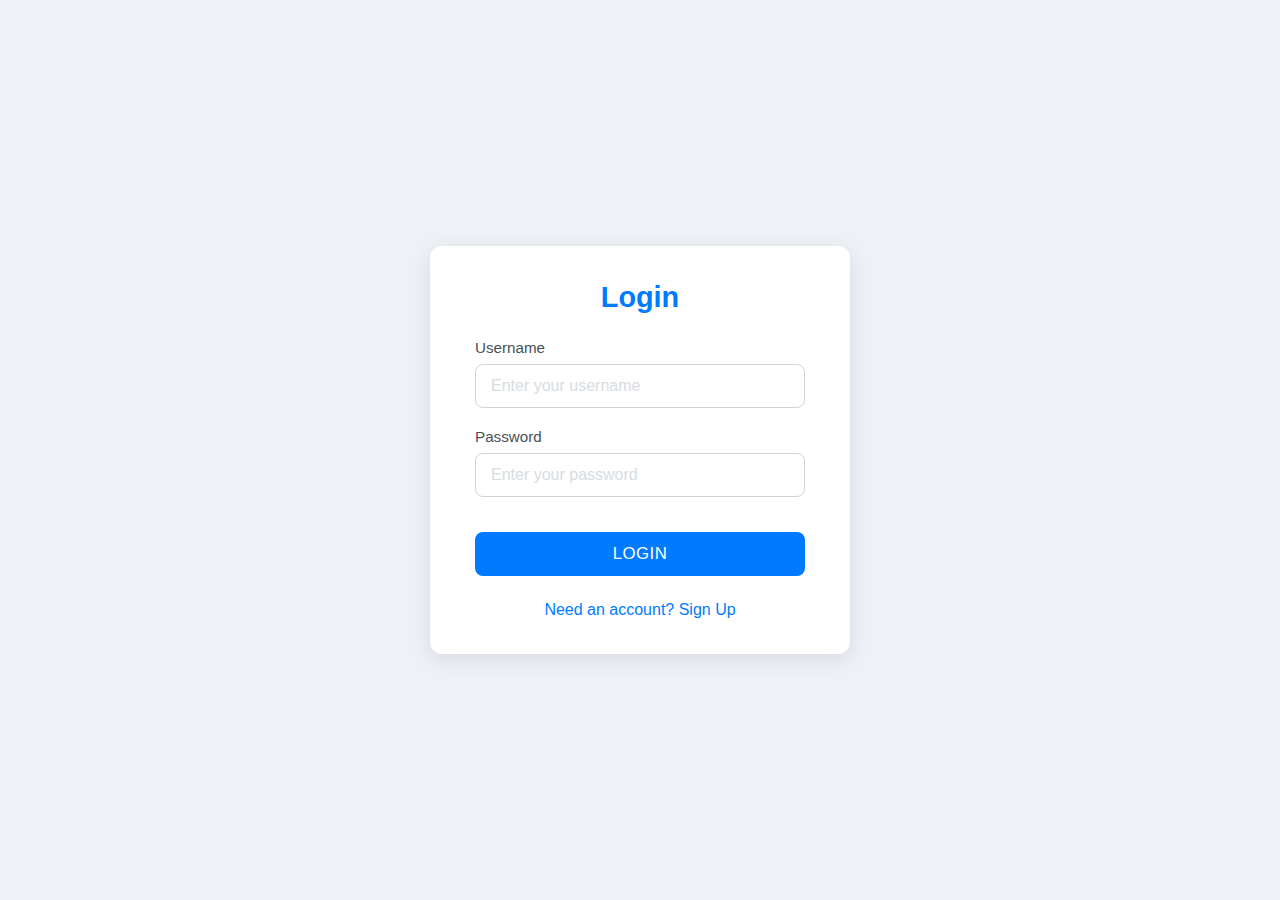
<file: login.html>
<!DOCTYPE html>
<html lang="en">
<head>
    <meta charset="UTF-8">
    <meta name="viewport" content="width=device-width, initial-scale=1.0">
    <title>Login / Sign Up</title>
    <style>
        :root {
            --primary-color: #007bff;
            --primary-hover-color: #0056b3;
            --success-color: #28a745;
            --success-bg-color: #d4edda;
            --success-border-color: #c3e6cb;
            --error-color: #dc3545;
            --error-bg-color: #f8d7da;
            --error-border-color: #f5c6cb;
            --light-gray-color: #f8f9fa;
            --medium-gray-color: #ced4da;
            --dark-gray-color: #495057;
            --text-color: #333;
            --body-bg-color: #eef2f7; /* Light background for the page */
            --container-bg-color: #ffffff;
            --input-border-color: #ced4da;
            --input-focus-border-color: var(--primary-color);
            --input-focus-shadow: 0 0 0 0.2rem rgba(0, 123, 255, 0.25);
        }

        /* Global Styles */
        * {
            box-sizing: border-box;
            margin: 0;
            padding: 0;
        }

        body {
            font-family: 'Poppins', sans-serif;
            background-color: var(--body-bg-color);
            display: flex;
            justify-content: center;
            align-items: center;
            min-height: 100vh; /* Use 100vh for full viewport height */
            padding: 20px; /* Add padding for smaller screens */
        }

        /* Container Styling */
        .login-container {
            background-color: var(--container-bg-color);
            padding: 35px 45px; /* Slightly adjusted padding */
            border-radius: 12px; /* Softer corners */
            box-shadow: 0 5px 20px rgba(0, 0, 0, 0.1);
            width: 100%; /* Responsive width */
            max-width: 420px; /* Slightly wider max width */
            text-align: center;
            overflow: hidden; /* Hide overflow for potential animations */
        }

        .login-container h2 {
            margin-bottom: 25px;
            color: var(--primary-color);
            font-weight: 600;
            font-size: 1.8em; /* Larger heading */
        }

        /* Form Styling */
        form {
            width: 100%;
            transition: opacity 0.3s ease-in-out; /* For potential toggle effects */
        }

        .form-group {
            margin-bottom: 20px;
            text-align: left;
            position: relative; /* For potential icon positioning */
        }

        .form-group label {
            display: block;
            margin-bottom: 8px;
            font-weight: 500;
            color: var(--dark-gray-color);
            font-size: 0.95em;
        }

        .form-group input {
            width: 100%;
            padding: 12px 15px; /* More padding */
            border: 1px solid var(--input-border-color);
            border-radius: 8px; /* Softer corners for inputs */
            font-size: 1em;
            font-family: 'Poppins', sans-serif;
            color: var(--text-color);
            transition: border-color 0.2s ease-in-out, box-shadow 0.2s ease-in-out;
        }
        /* Add focus effect */
        .form-group input:focus {
            outline: none;
            border-color: var(--input-focus-border-color);
            box-shadow: var(--input-focus-shadow);
        }
        /* Style placeholders */
        .form-group input::placeholder {
            color: var(--medium-gray-color);
            opacity: 0.8;
        }

        /* Button Styling (replaces button-base definition) */
        .button-base {
            width: 100%;
            padding: 12px 15px;
            margin-top: 15px; /* Space above button */
            font-size: 1.05em;
            font-weight: 500;
            color: #fff;
            background-color: var(--primary-color);
            border: none;
            border-radius: 8px;
            cursor: pointer;
            transition: background-color 0.2s ease-in-out, transform 0.1s ease;
            text-transform: uppercase; /* Optional: Uppercase text */
            letter-spacing: 0.5px; /* Optional: Letter spacing */
        }
        .button-base:hover {
            background-color: var(--primary-hover-color);
        }
        .button-base:active {
            transform: scale(0.98); /* Slight press effect */
        }

        /* Message Styling */
        .message {
            margin-top: 20px;
            padding: 12px 15px;
            border-radius: 8px;
            font-weight: 500;
            font-size: 0.95em;
            border: 1px solid transparent;
            display: none; /* Keep hidden initially */
            text-align: left; /* Align message text left */
            position: relative; /* For icon positioning */
            padding-left: 40px; /* Space for icon */
        }
        /* Add icons using pseudo-elements */
        .message::before {
            content: '';
            position: absolute;
            left: 15px;
            top: 50%;
            transform: translateY(-50%);
            font-weight: 900;
            font-size: 1.1em;
        }


        /* Toggle Link Styling */
        .toggle-link {
            margin-top: 25px;
            color: var(--primary-color);
            cursor: pointer;
            text-decoration: none; /* Remove default underline */
            font-weight: 500;
            display: inline-block; /* Allows better spacing/hover */
            transition: color 0.2s ease;
        }
        .toggle-link:hover {
            color: var(--primary-hover-color);
            text-decoration: underline; /* Underline on hover */
        }

        /* Signup Form Initial State */
        #signupForm {
            display: none;
        }
         /* Note Styling */
         #signupForm p {
            font-size: 0.85em;
            color: #6c757d; /* Bootstrap muted color */
            margin-bottom: 15px;
         }
    </style>
    <!-- If using Font Awesome for icons, add the kit link here -->
     <!-- Example: <script src="https://kit.fontawesome.com/your-kit-code.js" crossorigin="anonymous"></script> -->
</head>
<body>
    <div class="login-container">
        <!-- Login Form -->
        <form id="loginForm">
            <h2>Login</h2>
            <!-- Message div placed BEFORE inputs for better flow -->
            <div id="loginMessage" class="message"></div>
            <div class="form-group">
                <label for="loginUsername">Username</label>
                <input type="text" id="loginUsername" placeholder="Enter your username" required>
            </div>
            <div class="form-group">
                <label for="loginPassword">Password</label>
                <input type="password" id="loginPassword" placeholder="Enter your password" required>
            </div>
            <button type="submit" class="button-base">Login</button>
            <p class="toggle-link" onclick="toggleForms()">Need an account? Sign Up</p>
        </form>

        <!-- Sign Up Form -->
        <form id="signupForm">
            <h2>Sign Up</h2>
            <p>(Note: This is NOT secure storage)</p>
            <!-- Message div placed BEFORE inputs -->
            <div id="signupMessage" class="message"></div>
            <div class="form-group">
                <label for="signupUsername">Username</label>
                <input type="text" id="signupUsername" placeholder="Choose a username" required>
            </div>
            <div class="form-group">
                <label for="signupPassword">Password</label>
                <input type="password" id="signupPassword" placeholder="Create a password (min 4 chars)" required>
                 <!-- Basic password strength message area (optional) -->
                 <small id="passwordHelp" style="display: none; color: var(--error-color); margin-top: 5px;"></small>
            </div>
            <button type="submit" class="button-base">Sign Up</button>
            <p class="toggle-link" onclick="toggleForms()">Already have an account? Login</p>
        </form>
    </div>

    <!-- JavaScript remains largely the same, but update message display logic -->
    <script>
        const LS_USERS_KEY = 'appUsersSimple'; // Use a specific key

        const loginForm = document.getElementById('loginForm');
        const signupForm = document.getElementById('signupForm');
        const loginMessage = document.getElementById('loginMessage');
        const signupMessage = document.getElementById('signupMessage');
        const signupPasswordInput = document.getElementById('signupPassword');
        const passwordHelp = document.getElementById('passwordHelp'); // Optional: for strength message

        function displayMessage(element, message, isError = false) {
            element.textContent = message;
            // Add appropriate class based on error status
            element.className = `message ${isError ? 'error-message' : 'success-message'}`;
            element.style.display = 'block'; // Make it visible
        }

        function clearMessages() {
            loginMessage.style.display = 'none';
            loginMessage.textContent = ''; // Clear text content
            loginMessage.className = 'message'; // Reset class

            signupMessage.style.display = 'none';
            signupMessage.textContent = '';
            signupMessage.className = 'message';

            if (passwordHelp) { // Clear password help too
                passwordHelp.style.display = 'none';
                passwordHelp.textContent = '';
            }
             // Reset password input border if it was styled for error
             if (signupPasswordInput) {
                 signupPasswordInput.style.borderColor = ''; // Reset to CSS default
             }
        }

        function toggleForms() {
            clearMessages();
            if (loginForm.style.display === 'none') {
                loginForm.style.display = 'block';
                signupForm.style.display = 'none';
            } else {
                loginForm.style.display = 'none';
                signupForm.style.display = 'block';
            }
        }

          function simpleEncode(str) {
            try {
                 // Simple Base64 encoding - easily decoded
                 return btoa(unescape(encodeURIComponent(str))); // Handle UTF-8
            } catch (e) {
                console.error("Encoding failed:", e);
                // Fallback for environments where btoa might fail unexpectedly
                 try { return btoa(str); } catch (e2) { return str; }
            }
        }
        function simpleDecode(encodedStr) {
             try {
                  return decodeURIComponent(escape(atob(encodedStr))); // Handle UTF-8
             } catch(e) {
                 console.error("Decoding failed:", e);
                 // Fallback
                 try { return atob(encodedStr); } catch(e2) { return encodedStr; }
             }
        }
        // --- End Copy from original ---

          function getUsers() {
            try {
                const usersJson = localStorage.getItem(LS_USERS_KEY);
                return usersJson ? JSON.parse(usersJson) : {};
            } catch (e) {
                console.error("Error reading users from localStorage", e);
                return {};
            }
        }

        function saveUsers(users) {
            try {
                localStorage.setItem(LS_USERS_KEY, JSON.stringify(users));
            } catch (e) {
                console.error("Error saving users to localStorage", e);
                // Display error within the signup form's message area
                displayMessage(signupMessage, "Error saving user data. Storage might be full.", true);
            }
        }
        // --- End Copy from original ---


        // --- Event Handlers ---
        loginForm.addEventListener('submit', (event) => {
            event.preventDefault();
            clearMessages();
            const username = document.getElementById('loginUsername').value.trim();
            const password = document.getElementById('loginPassword').value;
            const users = getUsers();

            if (!username || !password) {
                 displayMessage(loginMessage, "Please enter both username and password.", true);
                 return;
            }

            // Use optional chaining and check if decoded password matches
            // Note: This assumes simpleDecode handles potential errors gracefully
            if (users[username] && password === simpleDecode(users[username])) {
                // --- Login Success ---
                console.log("Login successful for:", username);
                 displayMessage(loginMessage, "Login successful! Loading application...", false);
                 sessionStorage.setItem('isLoggedIn', 'true');
                 sessionStorage.setItem('loggedInUser', username);

                // Notify parent window (keep '*' for local, change for production)
                 window.parent.postMessage({ action: 'loginSuccess', username: username }, '*');

                 // Optional: Disable form briefly after success
                 loginForm.querySelector('button').disabled = true;

            } else {
                displayMessage(loginMessage, "Invalid username or password.", true);
            }
        });

        signupForm.addEventListener('submit', (event) => {
            event.preventDefault();
            clearMessages();
            const username = document.getElementById('signupUsername').value.trim();
            const password = signupPasswordInput.value; // Get password from the input

            if (!username || !password) {
                displayMessage(signupMessage, "Username and password cannot be empty.", true);
                return;
            }

             // Basic password strength check (update message display)
             if (password.length < 4) {
                 // Display message specifically for password help
                 if (passwordHelp) {
                     passwordHelp.textContent = "Password should be at least 4 characters.";
                     passwordHelp.style.display = 'block';
                      signupPasswordInput.style.borderColor = 'var(--error-color)'; // Highlight input border
                 } else {
                      // Fallback if help element doesn't exist
                      displayMessage(signupMessage, "Password should be at least 4 characters.", true);
                 }
                  return;
             }

            const users = getUsers();

            if (users[username]) {
                displayMessage(signupMessage, "Username already exists. Please choose another or login.", true);
            } else {
                 // --- Sign Up Success ---
                 users[username] = simpleEncode(password);
                 saveUsers(users); // Handles potential save errors internally

                 // Check if save was successful (e.g., by seeing if an error message was displayed)
                 if (signupMessage.style.display !== 'block' || !signupMessage.classList.contains('error-message')) {
                    displayMessage(signupMessage, "Sign up successful! You can now log in.", false);
                    // Optional: Disable form briefly
                    signupForm.querySelector('button').disabled = true;
                    setTimeout(() => {
                        toggleForms();
                        // Re-enable button if needed after toggle
                         signupForm.querySelector('button').disabled = false;
                         loginForm.querySelector('button').disabled = false;
                    }, 1500); // Switch after 1.5 seconds
                 }
            }
        });
        clearMessages();
    </script>
</body>
</html>
</file>
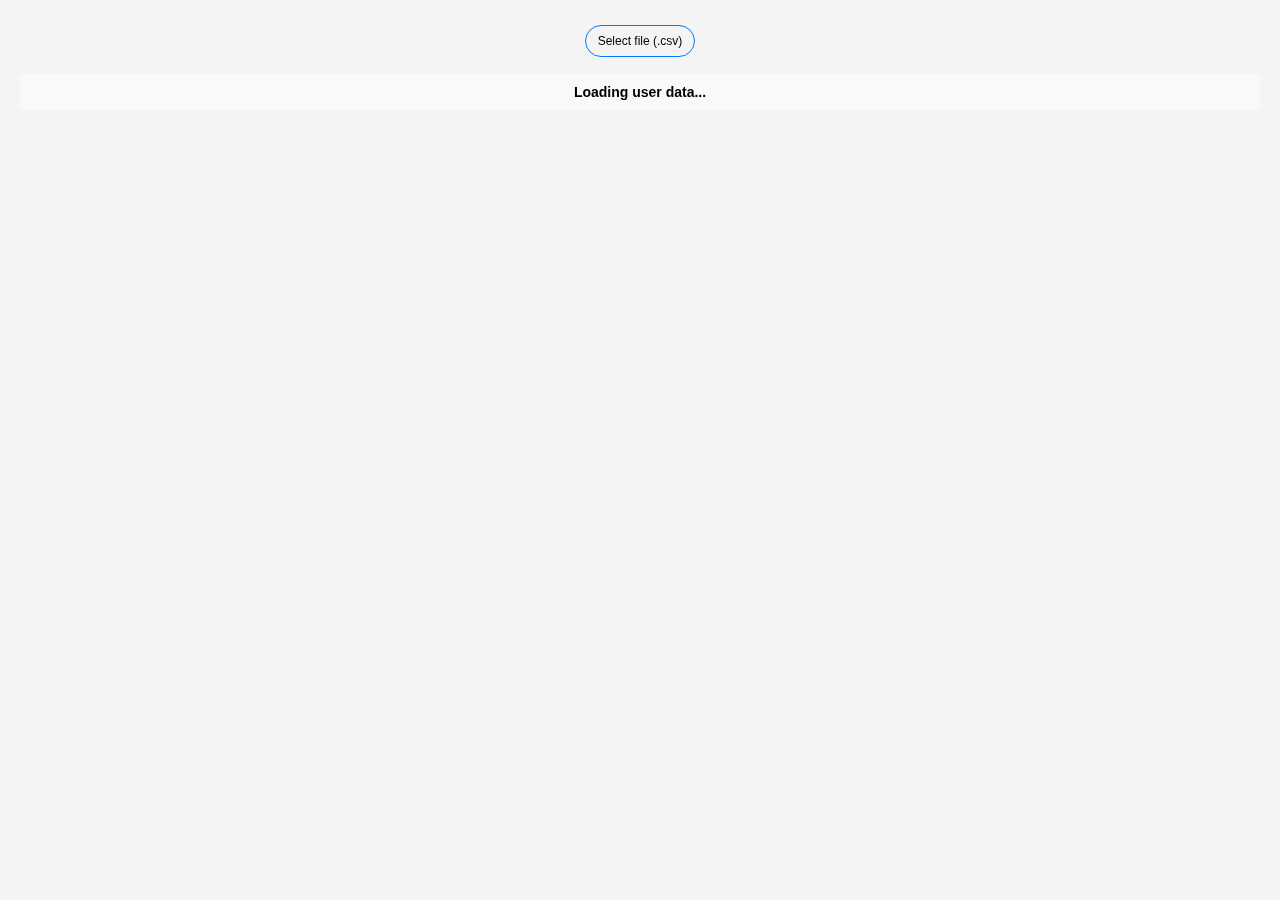
<file: pagehome.html>
<!DOCTYPE html>
<html lang="en">
<head>
        <meta charset="UTF-8"/>
        <meta http-equiv="X-UA-Compatible" content="IE=edge" />
        <meta name="viewport" content="width=device-width, initial-scale=1.0"/>
        <title>Select file</title>
        <link rel="stylesheet" href="style.css">
</head>
<body>
        <input type = "file" id="csvfile">
        <label for="csvfile">Select file (.csv)</label>
        <!-- Container for all content -->
        <div id="pageContentContainer">
            <!-- Initial loading message -->
            <h2>Loading user data...</h2>
        </div>
        <template id="pageContentTemplate">
        <div id="table">
                <div id="profileContainer" style="margin-bottom: 20px; text-align: center;">
            <h2 id="profileTitle" style="font-size: 16px; font-weight: bold; color: #007bff; margin-bottom: 10px;">
                Profile Name : <span id="displayProfileName" style="color: #FF4500;"></span>
            </h2>
        </div>

        <fieldset>
            <legend>Dataset file</legend>
            <div id="fileListContainer" class="file-list">
                <!-- Your file items will be appended here -->
            </div>
        </fieldset>

        <fieldset>
            <legend>Previous selections</legend>
            <div id="profileListContainer" class="select-list">
            </div>
        </fieldset>

        <fieldset>
            <legend>Display columns</legend>
            <div class="select-all-container">
                        <input type="checkbox" id="selectAllCols">
                        <label for="selectAllCols">Select/Deselect All Columns</label>
            </div>
            <div id="columnDisplay" style="padding: 10px; border: 1px solid #ccc; border-radius: 5px; background-color: #f9f9f9;">
                Please select a profile to display its columns.
            </div>
        </fieldset>

        <div style="margin-top: 20px; text-align: center;">
            <button class="button1" onclick="Save_profile()">Save profile
            </button>
            <button class="button1" onclick="delete_profil()">Delete profile
            </button>
            <button class="button1" onclick="simlilar_profile()">Display patients
            </button>
        </div>
        </div>
        </template>
        <script>
          // Sélectionner l'élément input
let currentUsername = null;
let rows = [];
let savedProfiles = {}; // Object to store saved profiles
let lastVisitedProfile = ""; //
let savedprofilesparent ={};

// --- DOM Element References (obtained after user is set) ---
let fileInput;
let fileListContainer;
let profileListContainer;
let columnDisplay;
let displayProfileName;
let pageContentContainer; // The main container
let pageContentTemplate; // The template element
 // --- Helper functions for user-specific localStorage ---
    function getUserStorageKey(baseKey) {
        if (!currentUsername) {
            // Potentially redirect to login or show error
            return null; // Or throw an error
        }
        return `${currentUsername}_${baseKey}`;
    }

    function setUserItem(baseKey, value) {
        const userKey = getUserStorageKey(baseKey);
        if (userKey) {
            localStorage.setItem(userKey, JSON.stringify(value));
        }
    }

    function getUserItem(baseKey, defaultValue = null) {
        const userKey = getUserStorageKey(baseKey);
        if (!userKey) return defaultValue;
        try {
            const item = localStorage.getItem(userKey);
            return item ? JSON.parse(item) : defaultValue;
        } catch (e) {
            console.error(`Error parsing user item ${userKey}:`, e);
            return defaultValue;
        }
    }

    // --- End Helper Functions ---
           function initializePageForUser() {
            if (!currentUsername) {
                console.error("Initialization cannot proceed: Username not set.");
                pageContentContainer.innerHTML = "<h2>Error: User context not available. Please login again.</h2>";
                return;
            }
            console.log(`Initializing pagehome for user: ${currentUsername}`);

            pageContentContainer = document.getElementById('pageContentContainer');
            pageContentTemplate = document.getElementById('pageContentTemplate');
            if (!pageContentContainer || !pageContentTemplate) {
                 console.error("CRITICAL: Content container or template not found!");
                 return;
            }
            pageContentContainer.innerHTML = ''; // Clear loading message
            pageContentContainer.appendChild(pageContentTemplate.content.cloneNode(true));

             fileInput = document.getElementById('csvfile');
             fileListContainer = document.getElementById("fileListContainer");
             profileListContainer = document.getElementById("profileListContainer");
             columnDisplay = document.getElementById("columnDisplay");
             displayProfileName = document.getElementById("displayProfileName");

             if (!fileInput || !fileListContainer || !profileListContainer || !columnDisplay || !displayProfileName) {
                 console.error("CRITICAL: One or more required UI elements not found after template injection.");
                 pageContentContainer.innerHTML = "<h2>Error: UI elements failed to load.</h2>";
                 return;
             }
             console.log("Loading data from localStorage...");
            savedProfiles = getUserItem('savedProfiles', {});
            savedprofilesparent = getUserItem('savedprofilesparent', {});
            lastVisitedProfile = getUserItem('lastVisitedProfile', '');
            console.log("Data loaded:", { savedProfiles, savedprofilesparent, lastVisitedProfile });
            fileInput.addEventListener("change", prend_fichier);
            updateFileList(); // Renders the base profiles list
            if (lastVisitedProfile && savedProfiles[lastVisitedProfile]) {
                // If there was a last visited profile, display it and its children/columns
                console.log(`Restoring last visited profile: ${lastVisitedProfile}`);
                // Need to simulate the button click visually if desired
                if (lastVisitedProfile) {
                    let last_profile_parent = lastVisitedProfile + "_parent";
                    if(!savedprofilesparent[last_profile_parent]){
                        display_profile(lastVisitedProfile); // 🔹 Restaurer le dernier profil visité

                    }
                    else {
                        console.log("Profilenam parent: ",savedprofilesparent[last_profile_parent]);
                        display_profile(savedprofilesparent[last_profile_parent]);
                    }
                }
            } else {
                 // No last profile or it's invalid, reset display
                 console.log("No valid last visited profile found.");
                 displayProfileName.textContent = "(None Selected)";
                 profileListContainer.innerHTML = ""; // Clear children list
                 columnDisplay.innerHTML = "Please select a profile to display its columns.";
                 lastVisitedProfile = ""; // Clear the potentially invalid stored value
                 setUserItem("lastVisitedProfile", ""); // Update storage too
            }
             console.log("Pagehome initialization complete.");
        }

        // --- Listener for username from index.html ---
         window.addEventListener('message', (event) => {
             // Optional: Add origin check
             if (event.data && event.data.action === 'setUser') {
                 const receivedUsername = event.data.username;
                 console.log(`pagehome.html received user message: ${receivedUsername}`);

                 // Initialize only if username is new or wasn't set
                 if (!currentUsername || currentUsername !== receivedUsername) {
                      currentUsername = receivedUsername;
                      // *** Trigger the main initialization ***
                      initializePageForUser();
                 } else {
                      console.log(`User ${currentUsername} already set. Page should be initialized.`);
                      // If the page was already initialized, you might decide if a refresh is needed.
                      // For simplicity, we assume initializePageForUser handles idempotent setup.
                      // If initializePageForUser was already called, this does nothing extra unless needed.
                      if (!document.getElementById('table')) { // Check if content is missing
                          console.log("Content seems missing, re-initializing...");
                          initializePageForUser();
                      }
                 }
             }
         });
         // --- End Listener ---

// Fonction pour lire le fichier CSV
function prend_fichier(event) {
    const fichier = event.target.files[0]; // Récupérer le fichier sélectionné
    if (fichier) {
        const lire = new FileReader();
        lire.onload = function (e) {
            const content = e.target.result;
            display_list_profiles(content, fichier); // Appeler affichage avec le contenu du fichier
        };
        lire.readAsText(fichier);
    } else {
        console.error("No files selected");
    }
}

function detectDelimiter(content) {
       const delimiters = [",", ";", "\t"]; // Liste des délimiteurs possibles
       let detected = ",";
       let maxCols = 0;

       delimiters.forEach(delim => {
           const numCols = content.split("\n")[0].split(delim).length;
           if (numCols > maxCols) {
               maxCols = numCols;
               detected = delim;
           }
       });
       return detected;
}

function normalizeLineEndings(content) {
    // Remplace d'abord \r\n (Windows) en \n, puis remplace tous les \r en \n
    console.log("Sucess repalce!");
    return content.replace(/\r\n/g, "\n").replace(/\r/g, "\n");
}

function isCSVFormat(content) {
    const normalizedContent = normalizeLineEndings(content); // Normaliser le contenu
    const delimiter = detectDelimiter(normalizedContent);
    const lines = content.trim()
        .split("\n")
        .filter(line => line.trim() !== ""); // Retirer les lignes vides

    const nbColumns = lines[0].split(delimiter).length; // Compter le nombre de colonnes de la première ligne

    // Vérifier chaque ligne pour s'assurer qu'elles ont le même nombre de colonnes
    for (let i = 0; i < lines.length; i++) {
        if (lines[i].split(delimiter).length !== nbColumns) {
            return false; // Retourner faux si une ligne a un nombre de colonnes différent
        }
    }

    return true; // Si toutes les lignes ont le même nombre de colonnes, c'est un CSV valide
}

// Ajoutez cette fonction pour charger les données depuis le localStorage
function loadSavedData() {
    if (!currentUsername) return; // Wait for username message
    const savedProfiles = {};
    const lastVisitedProfile = getUserItem('lastVisitedProfile', '');
    console.log("Last visite profile: ",lastVisitedProfile);
    // Si des profils sont sauvegardés, mettez à jour l'affichage
    if (Object.keys(savedProfiles).length > 0) {
        updateFileList();
        if (lastVisitedProfile) {
            let last_profile_parent = lastVisitedProfile + "_parent";
            if(!savedprofilesparent[last_profile_parent]){
                        display_profile(lastVisitedProfile); // 🔹 Restaurer le dernier profil visité

            }
            else {
                display_profile(savedprofilesparent[last_profile_parent]);
            }
        }
    }
}

// Appelez cette fonction lorsque la page est chargée
window.onload = function () {
    loadSavedData(); // Charger les données enregistrées
    updateFileList(); // Charger la liste des fichiers
};


// Fonction pour afficher le contenu sous forme de tableau et ajouter le bouton avec le nom du fichier
function display_list_profiles(contenu, fichier) {
    if (!currentUsername) { alert("Cannot save profile: User context not loaded."); return; } // Check user context
    if (!isCSVFormat(contenu)) {
        alert("This is not a valid CSV file!");
        return;
    }

    const normalizedContent = normalizeLineEndings(contenu); // Normaliser le contenu
    const delimiter = detectDelimiter(normalizedContent); // Détecter le délimiteur
    const lines = normalizedContent.split("\n").filter((line) => line.trim() !== ""); // Éviter les lignes vides

    if (lines.length === 0) return;

    // Stocker les lignes pour un accès ultérieur
    rows = [];

    for (let i = 0; i < lines.length; i++) {
        const lignes_i = lines[i].split(delimiter); // Utiliser le délimiteur correct
        rows.push(lignes_i); // Ajouter les lignes dans le tableau
    }
    delete_delimiter();
    retirerLignesVides();
    let totalData = {};

    // Parcourir les index des colonnes sélectionnées et les remplir avec leurs données
    for(let j = 0; j < rows[0].length; j++) {
        totalData[rows[0][j]] = [];
        for (let i = 1; i < rows.length; i++) { // Ignorer la première ligne (en-têtes)
            if (rows[i] && rows[i][j] !== undefined) {
                totalData[rows[0][j]].push(rows[i][j]);
            }
        }
    }
    savedProfiles[fichier.name] = totalData;
    setUserItem('savedProfiles', savedProfiles);
    console.log(savedProfiles);
    updateFileList();
}

window.onload = function () {
    loadSavedData(); // Charger les données enregistrées
    updateFileList(); // Charger la liste des fichiers
    const lastProfile = getUserItem('lastVisitedProfile', '');
    console.log("Last visite: ",lastProfile);
    if (lastProfile) {
        let last_profile_parent = lastProfile + "_parent";
        if(!savedprofilesparent[last_profile_parent]){
                    display_profile(lastProfile); // 🔹 Restaurer le dernier profil visité

        }
        else {
            display_profile(savedprofilesparent[last_profile_parent]);
        }
    }
};


// Fonction pour sauvegarder un profil
function Save_profile() {
    if (!currentUsername) { alert("Cannot save profile: User context not loaded."); return; } // Check user context
    let profileNameparent = lastVisitedProfile ;
    const profileName = prompt("Please enter a profile name :");
    const profileNameData = lastVisitedProfile;
    let selectedCols = Array.from(document.querySelectorAll('input.colSelect:checked')).map(input => parseInt(input.value));
    // Vérifier si un nom a été saisi
    if (!profileName || profileName.trim() === "") {
        alert("Name of the profile cannot be empty !");
        return;
    }

    if (selectedCols.length === 0) {
        alert("Please select at least one column for the profile.");
        return;
    }

    if( savedProfiles[profileName] ) {
        alert("Profile exists. Please choose another profile name!");
        return;
    }

    if (!profileNameData || profileNameData === "(Aucun)") {
        alert("No profile selected. Please select a profile from the list!");
        return;
    }

    // Récupérer les données du profil
    const profileData = savedProfiles[profileNameData];
    let rows = [];

    console.log(profileData);
    // Ajouter les noms des colonnes comme première ligne
    const columnNames = Object.keys(profileData); // Obtenir les clés des colonnes
    rows.push(columnNames); // Première ligne avec les noms des colonnes

    // Trouver le nombre maximum de lignes nécessaire
    const maxRows = Math.max(...Object.values(profileData).map(col => col.length));

    // Ajouter les données ligne par ligne
    for (let rowIndex = 0; rowIndex < maxRows; rowIndex++) {
        let row = columnNames.map(colName => profileData[colName][rowIndex] || ""); // Extraire les données par colonne
        rows.push(row);
    }

    // Créer un objet pour stocker les colonnes sélectionnées et leurs valeurs
    let selectedData = {};

    // Parcourir les index des colonnes sélectionnées et les remplir avec leurs données
    selectedCols.forEach(colIndex => {
        selectedData[rows[0][colIndex]] = [];
        for (let i = 1; i < rows.length; i++) { // Ignorer la première ligne (en-têtes)
            if (rows[i] && rows[i][colIndex] !== undefined) {
                selectedData[rows[0][colIndex]].push(rows[i][colIndex]);
            }
        }
    });
    savedProfiles[profileName] = selectedData;

    let profile_parent = profileName + "_parent";
    let profile_parent_parent = profileNameparent + "_parent";
    console.log("profilename parent parent: ",profile_parent_parent);
    while(savedprofilesparent[profile_parent_parent]) {
        profileNameparent = savedprofilesparent[profile_parent_parent];
        console.log("profilenameparent: ",profileNameparent);
        profile_parent_parent = profileNameparent + "_parent";
    }
    savedprofilesparent[profile_parent] = profileNameparent;
    setUserItem('savedprofilesparent', savedprofilesparent);
    setUserItem('savedProfiles', savedProfiles);

    console.log(savedprofilesparent);
    console.log(savedProfiles);
    loadSavedData(); // Charger les données enregistrées
    updateFileList(); // Charger la liste des fichiers
    let lastProfile = getUserItem("lastVisitedProfile",'');
    console.log("Last visite: ",lastProfile);
    if (lastProfile) {
        let last_profile_parent = lastProfile + "_parent";
        if(!savedprofilesparent[last_profile_parent]){
                    display_profile(lastProfile); // 🔹 Restaurer le dernier profil visité

        }
        else {
            display_profile(savedprofilesparent[last_profile_parent]);
        }
    }
    Array.from(document.querySelectorAll('input[name="columns"]')).forEach((checkbox) => (checkbox.checked = false));
    alert(`Profile "${profileName}" has been saved successfully!`);
}

function updateFileList() {
    const fileListContainer = document.getElementById("fileListContainer");
    if (!fileListContainer) {
        return;
    }

    // Nettoyer le conteneur pour éviter les doublons
    fileListContainer.innerHTML = "";

    // Ajouter un bouton pour chaque profil dans `savedProfiles`
    Object.keys(savedProfiles).forEach((profileName) => {
        let profile_parent = profileName + "_parent";
        if(!savedprofilesparent[profile_parent]) {
            const profileButton = document.createElement("button");
            profileButton.textContent = profileName;
            profileButton.style.cssText = `
                width: 100%;
                padding: 10px;
                margin: 5px 0;
                color: white;
                background-color: #007bff;
                border: none;
                border-radius: 30px;
                font-size: 14px;
                cursor: pointer;
                transition: all 0.3s ease-in-out;
                text-align: center;
            `;

            // Ajouter un événement 'click'
        profileButton.onclick = () => {
            // Réinitialiser la couleur de tous les boutons
            Array.from(fileListContainer.children).forEach((btn) => {
                btn.style.backgroundColor = "#007bff"; // Couleur par défaut
            });

            // Changer la couleur du bouton cliqué
            profileButton.style.backgroundColor = "#28a745"; // Couleur par exemple 'vert'
            display_profile(profileName);
    };

        // Ajouter le bouton au conteneur
        fileListContainer.appendChild(profileButton);
        }
    });


}

function display_profile(profileName) {
    const profileListContainer = document.getElementById("profileListContainer");
    if (!profileName || profileName === "(Aucun)") {
        alert("No profile selected. Please select a profile from the list!");
        return;
    }

    if (!profileListContainer) {
        return;
    }

    const visitedProfiles = new Set();
    // Nettoyer le conteneur pour éviter les doublons
    profileListContainer.innerHTML = "";

    // Ajouter un bouton pour chaque profil dans `savedProfiles`
    Object.keys(savedProfiles).forEach((childProfile) => {
        if (visitedProfiles.has(childProfile)) return;
        let profile_parent = childProfile + "_parent";
        if (savedprofilesparent[profile_parent] === profileName) {
            const profileButton = document.createElement("button");
            profileButton.textContent = childProfile;
            profileButton.style.cssText = `
                width: 100%;
                padding: 10px;
                margin: 5px 0;
                color: white;
                background-color: #007bff;
                border: none;
                border-radius: 30px;
                font-size: 14px;
                cursor: pointer;
                transition: all 0.3s ease-in-out;
                text-align: center;
            `;

            // Ajouter un événement 'click'
        profileButton.onclick = () => {
            // Réinitialiser la couleur de tous les boutons
            Array.from(profileListContainer.children).forEach((btn) => {
                btn.style.backgroundColor = "#007bff"; // Couleur par défaut
            });

            // Changer la couleur du bouton cliqué
            profileButton.style.backgroundColor = "#28a745"; // Couleur par exemple 'vert'
            display_profile_colums(childProfile);
        };

            // Ajouter le bouton au conteneur
            profileListContainer.appendChild(profileButton);
        }
    });
        display_profile_colums(profileName);
}
            function display_profile_colums(profileName) {
                const profileData = savedProfiles[profileName];
                const columnDisplayContainer = document.getElementById("columnDisplay"); // Get the container div

                if (!profileData || !columnDisplayContainer) {
                    // Clear display if no data or container not found
                    if (columnDisplayContainer) {
                        columnDisplayContainer.innerHTML = "Profile data not found or container missing.";
                    }
                    document.getElementById("displayProfileName").textContent = "(None Selected)";
                    lastVisitedProfile = "";
                    setUserItem("lastVisitedProfile", "");
                    return;
                }

                const columnHeaders = Object.keys(profileData); // The columns (the keys)
                let htmlContent = "";

                // 2. Add the grid container for individual checkboxes
                 htmlContent += "<div class='display-columns'>"; // Start the grid container

                // 3. Generate individual column checkboxes within the grid container
                for (let j = 0; j < columnHeaders.length; j++) {
                     // Use unique IDs for labels and inputs
                     const checkboxId = `col_check_${j}`;
                     htmlContent += `
                        <div>
                            <input type="checkbox" class="colSelect" id="${checkboxId}" value="${j}">
                            <label for="${checkboxId}">${columnHeaders[j]}</label>
                        </div>`;
                 }
                 htmlContent += "</div>"; // Close the grid container

                // 4. Set the generated HTML to the container
                columnDisplayContainer.innerHTML = htmlContent;

                // 5. Update the displayed profile name and store the last visited
                document.getElementById("displayProfileName").textContent = profileName;
                lastVisitedProfile = profileName;
                setUserItem("lastVisitedProfile", profileName);

                // 6. Add Event Listeners *after* HTML is in the DOM
                const selectAllCheckbox = document.getElementById('selectAllCols');
                const individualCheckboxes = columnDisplayContainer.querySelectorAll('.colSelect'); // Select only within this container

                if (selectAllCheckbox && individualCheckboxes.length > 0) {
                    // Listener for the "Select All" checkbox
                    selectAllCheckbox.addEventListener('change', function() {
                        const isChecked = this.checked;
                        individualCheckboxes.forEach(checkbox => {
                            checkbox.checked = isChecked;
                        });
                    });

                    // Listener for individual checkboxes (to update "Select All")
                    individualCheckboxes.forEach(checkbox => {
                        checkbox.addEventListener('change', function() {
                            const total = individualCheckboxes.length;
                            const checkedCount = columnDisplayContainer.querySelectorAll('.colSelect:checked').length;

                            if (checkedCount === total) {
                                selectAllCheckbox.checked = true;
                                selectAllCheckbox.indeterminate = false; // Not indeterminate if all are checked
                            } else if (checkedCount === 0) {
                                selectAllCheckbox.checked = false;
                                selectAllCheckbox.indeterminate = false; // Not indeterminate if none are checked
                            } else {
                                // Some are checked, but not all
                                selectAllCheckbox.checked = false; // Uncheck the main box
                                selectAllCheckbox.indeterminate = true; // Set indeterminate state (optional but good UX)
                            }
                        });
                    });

                    // Initial state sync for "Select All" checkbox on load
                    const initialCheckedCount = columnDisplayContainer.querySelectorAll('.colSelect:checked').length;
                     if (initialCheckedCount === individualCheckboxes.length) {
                         selectAllCheckbox.checked = true;
                         selectAllCheckbox.indeterminate = false;
                     } else if (initialCheckedCount === 0) {
                         selectAllCheckbox.checked = false;
                         selectAllCheckbox.indeterminate = false;
                     } else {
                         selectAllCheckbox.checked = false;
                         selectAllCheckbox.indeterminate = true;
                     }

                } else if (selectAllCheckbox) {
                     // Disable select all if there are no individual checkboxes
                     selectAllCheckbox.disabled = true;
                }
            }

function delete_profil() {
    if (!currentUsername) {
        alert("Cannot delete profile: User context not loaded.");
        return;
    }
    // Ensure global elements are accessible if needed for reset
    const displayProfileName = document.getElementById("displayProfileName");
    const profileListContainer = document.getElementById("profileListContainer");
    const columnDisplay = document.getElementById("columnDisplay");

    const profileNameToDelete = lastVisitedProfile;

    // Check if a profile is selected and if it actually exists
    if (!profileNameToDelete || !savedProfiles[profileNameToDelete]) {
        alert("Please select a valid profile to delete first.");
        // Clear selection potentially if invalid profile was stored
        if (profileNameToDelete && !savedProfiles[profileNameToDelete]) {
             lastVisitedProfile = "";
             setUserItem("lastVisitedProfile", "");
             if(displayProfileName) displayProfileName.textContent = "(None Selected)";
             if(profileListContainer) profileListContainer.innerHTML = "";
             if(columnDisplay) columnDisplay.innerHTML = "Select a profile to display columns.";
             updateFileList(); // Refresh list even on error correction
        }
        return;
    }

    // 1. Determine if it's a base profile and find children (for warning message)
    let childrenToDelete = [];
    let isBaseProfile = true; // Assume base unless found as a value in savedprofilesparent
    const parentLinkKeyForDeleted = `${profileNameToDelete}_parent`; // Key if this profile IS a child

    // Check if profileNameToDelete exists as a value (meaning it's someone's child)
    for (const key in savedprofilesparent) {
        if (savedprofilesparent[key] === profileNameToDelete) {
             // This profile is a parent to the profile associated with 'key'
             let childName = key.replace(/_parent$/, '');
             if (savedProfiles[childName]) { // Check if child actually exists
                 childrenToDelete.push(childName);
             }
        }
        // Check if profileNameToDelete exists as a key (meaning it IS a child)
        if (key === parentLinkKeyForDeleted) {
            isBaseProfile = false; // It is a child, not a base profile
        }
    }


    // 2. Find the parent's name *before* deleting relationships
    let parentProfileName = null;
    if (savedprofilesparent[parentLinkKeyForDeleted]) {
        parentProfileName = savedprofilesparent[parentLinkKeyForDeleted];
        console.log(`Profile "${profileNameToDelete}" has parent: "${parentProfileName}"`);
    } else {
         console.log(`Profile "${profileNameToDelete}" is a base profile or its parent link is missing.`);
    }

    // 3. Confirmation Dialog
    let confirmMessage = `Are you sure you want to delete the profile: "${profileNameToDelete}"?`;
    if (childrenToDelete.length > 0) {
        // This implies it was treated as a base/parent profile
        confirmMessage = `Deleting the profile "${profileNameToDelete}" will also delete its ${childrenToDelete.length} child selection(s):\n- ${childrenToDelete.join("\n- ")}\n\nDo you want to proceed?`;
    }

    if (!confirm(confirmMessage)) {
        return; // User cancelled
    }

    // 4. Perform Deletions
    console.log(`Deleting profile: "${profileNameToDelete}"`);

    // Delete the main profile data
    delete savedProfiles[profileNameToDelete];

    // Delete its own parent link key (if it was a child)
    if (savedprofilesparent[parentLinkKeyForDeleted]) {
        delete savedprofilesparent[parentLinkKeyForDeleted];
        console.log(`Removed parent link for "${profileNameToDelete}"`);
    }

    // Delete children profiles and their parent links (if it was a parent)
    childrenToDelete.forEach(childName => {
        console.log(`Deleting child profile: "${childName}"`);
        delete savedProfiles[childName]; // Delete child data
        delete savedprofilesparent[`${childName}_parent`]; // Delete child's parent link
    });

    // 5. Update localStorage
    setUserItem('savedProfiles', savedProfiles);
    setUserItem('savedprofilesparent', savedprofilesparent);
    console.log("Updated localStorage after deletion.");
    console.log("Remaining savedProfiles:", savedProfiles);
    console.log("Remaining savedprofilesparent:", savedprofilesparent);


    // 6. Determine Next Profile to Select
    let profileToSelectAfterDelete = null;
    if (parentProfileName && savedProfiles[parentProfileName]) {
        // Parent exists and wasn't deleted, select the parent
        profileToSelectAfterDelete = parentProfileName;
        console.log(`Parent profile "${profileToSelectAfterDelete}" exists. Will select it.`);
    } else {
        console.log("No valid parent profile found to select. Resetting UI selection.");
        // No parent, or parent doesn't exist anymore. Reset selection state.
        lastVisitedProfile = ""; // Clear the global selection variable
        setUserItem("lastVisitedProfile", ""); // Update storage
    }

    // 7. Update UI
    // Always refresh the main list of base profiles
    updateFileList();

    if (profileToSelectAfterDelete) {
        // Call display_profile for the parent. This will update the UI
        // (name, children list, columns) and set lastVisitedProfile internally.
        display_profile(profileToSelectAfterDelete);
    } else {
        // Explicitly reset UI elements if no parent is selected
         if(displayProfileName) displayProfileName.textContent = "(None Selected)";
         if(profileListContainer) profileListContainer.innerHTML = ""; // Clear children list
         if(columnDisplay) columnDisplay.innerHTML = "Select a profile to display columns.";
         // lastVisitedProfile was already cleared above
    }

    // 8. Alert User
    alert(`Profile "${profileNameToDelete}" ${childrenToDelete.length > 0 ? 'and its child selection(s) ' : ''}deleted successfully!`);
}

function simlilar_profile() {
    if (!currentUsername) {
        alert("Cannot proceed: User context not loaded in pagehome.");
        return;
    }

    let selectedColumns = Array.from(document.querySelectorAll('input.colSelect:checked')).map((input) =>
        parseInt(input.value)
    );
    const profileName = lastVisitedProfile;

    if (!profileName || profileName === "(Aucun)") {
        alert("No profile selected. Please select a profile from the list!");
        return;
    }
    const profileData = savedProfiles[profileName];
    let data_transform = [];

    if (!profileData) {
        alert(`Profile "${profileName}" does not exist!`);
        return;
    }

    // --- Data preparation logic (keep as is) ---
    const columnNames = Object.keys(profileData);
    data_transform.push(columnNames);
    const maxRows = Math.max(...Object.values(profileData).map(col => col.length));
    for (let rowIndex = 0; rowIndex < maxRows; rowIndex++) {
        let row = columnNames.map(colName => profileData[colName][rowIndex] || "");
        data_transform.push(row);
    }
    // --- End Data preparation ---

    if (savedprofilesparent[profileName + "_parent"]) {
        let length_data = data_transform[0].length;
        if (selectedColumns.length === 0) {
            selectedColumns = [...Array(length_data)].map((_, index) => index);
        }
    } else {
        if (selectedColumns.length === 0) {
            alert("Please select at least one column to Similarity!");
            return;
        }
    }

    // --- Save data to localStorage (keep as is) ---
    console.log("Saving data for similarity:", {selectedColumns, data_transform, profileName});
    setUserItem('selectedColumns', selectedColumns);
    setUserItem('data_transform', data_transform);
    setUserItem('profileName', profileName);
    // --- End Save data ---


    // --- Ask parent (index.html) to navigate ---
    console.log("Requesting parent to load similarity.html");
    window.parent.postMessage({
        action: 'requestNavigation',
        targetPage: 'similarity.html',
        targetId: 'similarity' // The ID of the link in index.html's nav
    }, '*');

}

function delete_delimiter() {
    if (rows.length === 0) {
        console.error("No data available for processing.");
        return;
    }

    // Parcourir chaque ligne de données
    for (let i = 0; i < rows.length; i++) {
        for (let j = 0; j < rows[i].length; j++) {
            // Supprimer les guillemets simples ou doubles autour de chaque cellule
            rows[i][j] = rows[i][j].trim().replace(/^['"]|['"]$/g, '');
        }
    }

    console.log("Delimiters successfully removed!");
    console.log(rows); // Affiche les données nettoyées
}
function retirerLignesVides() {
    if (rows.length === 0) {
        console.error("No data available for processing.");
        return;
    }

     rows = rows.filter(row => {
        // Vérifier si au moins une des colonnes dans une ligne n'est pas vide
        return row.some(value => value.trim() !== "");
    });

    console.log("Empty lines removed. Here is the updated data:");
    console.log(rows);
}
        </script>
</body>
</html>
</file>
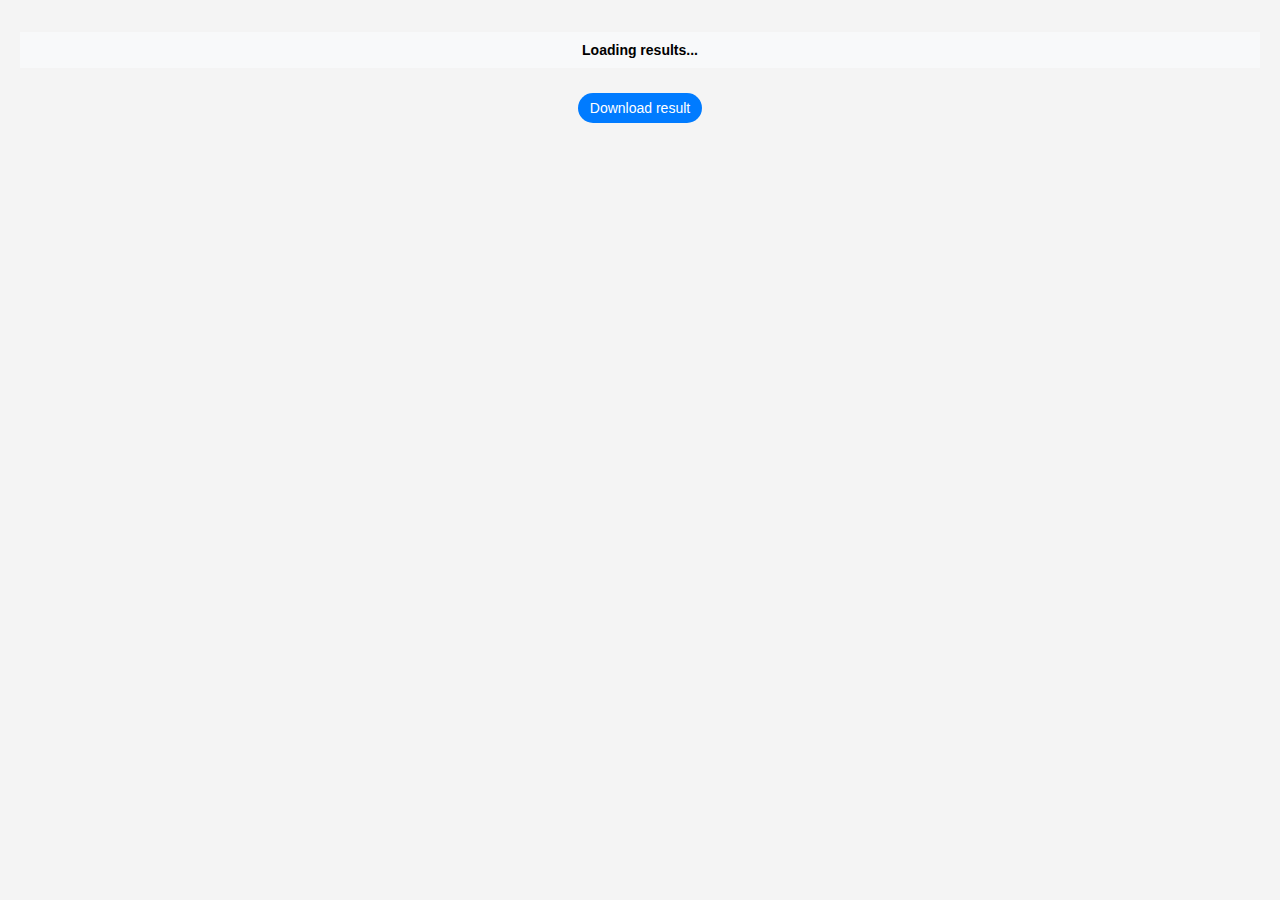
<file: result_similar.html>
<!DOCTYPE html>
<html lang="en">
    <head>
        <meta charset="UTF-8">
        <meta name="viewport" content="width=device-width, initial-scale=1.0">
        <title>Result Similarity</title>
        <link rel="stylesheet" href="style_table.css">
        <link rel="stylesheet" href="style.css"> <!-- Added reference to main style for button consistency -->
    </head>
    <body>
        <!-- This container will hold the table loaded from localStorage -->
        <div id="table-container">
            <h2>Loading results...</h2>
        </div>
        <br>
        <!-- Using button1 class assuming it's defined in style.css or style_table.css -->
        <button class="button1" id="downloadButton" onclick="export_en_CSV()" disabled>Download result
            <span class="tooltip">Click here to download result.</span>
        </button>

        <script>
            // --- Global Variables ---
            let tableHtmlContent = null; // Stores the HTML string of the table
            let profileName = null;      // Stores the profile name for the download filename
            let currentUsername  = null; // Stores the current user

             // --- Helper functions for user-specific localStorage (Corrected Version) ---
            function getUserStorageKey(baseKey) {
                if (!currentUsername) {
                    console.error("Username not set, cannot access user-specific storage for key:", baseKey);
                    return null;
                }
                return `${currentUsername}_${baseKey}`;
            }


        function getUserItem(baseKey, defaultValue = null) {
            const userKey = getUserStorageKey(baseKey);
            if (!userKey) return defaultValue;
            try {
                const item = localStorage.getItem(userKey);
                return item ? JSON.parse(item) : defaultValue;
            } catch (e) {
                console.error(`Error parsing user item ${userKey}:`, e);
                return defaultValue;
            }
        }

            // --- End Helper Functions ---

            // Function to initialize the page after user context is known
            function initializePageResult() {
                if (!currentUsername) {
                    console.error("Cannot initialize page: Username not set.");
                    document.getElementById('table-container').innerHTML = "<h2>Error: User context not loaded. Please try reloading or logging in again.</h2>";
                    document.getElementById('downloadButton').disabled = true;
                    return;
                }
                console.log(`Initializing result page for user: ${currentUsername}`);

                // Load data using user-specific keys
                // Retrieve the raw HTML string for the table
                tableHtmlContent = getUserItem('table_similarity', null);
                // Retrieve the profile name (which should be a simple string stored via JSON.stringify)
                profileName = getUserItem('profileName', '');

                console.log("Initial load - User:", currentUsername);
                console.log("Initial load - Table HTML:", tableHtmlContent ? tableHtmlContent.substring(0, 100) + '...' : 'null'); // Log snippet
                console.log("Initial load - Profile Name:", profileName);

                // Check if the HTML content string exists and is not empty
                if (!tableHtmlContent || typeof tableHtmlContent !== 'string' || tableHtmlContent.trim() === '') {
                    console.warn("No table HTML content found in localStorage for this user.");
                     document.getElementById('table-container').innerHTML = `<h2>No result data found for profile "${profileName || 'Unknown'}" for user ${currentUsername}.</h2> <p>Please go back and compute similarity first.</p>`;
                     document.getElementById('downloadButton').disabled = true; // Disable download if no table
                    return;
                }

                // Now display the table with the loaded HTML content
                console.log("Table HTML content loaded, calling loadTable...");
                loadTable();

                // Enable the download button
                 document.getElementById('downloadButton').disabled = false;
            }

            // Listener for the 'setUser' message from the parent frame
            window.addEventListener('message', (event) => {
                // Optional: Origin check for security
                // if (event.origin !== 'your-expected-origin') { return; }

                if (event.data && event.data.action === 'setUser') {
                    const receivedUsername = event.data.username;
                    console.log(`result_similar.js received user message: ${receivedUsername}`);

                    // Set username and initialize *only if* it's new or wasn't set
                    if (!currentUsername || currentUsername !== receivedUsername) {
                        currentUsername = receivedUsername;
                        console.log(`Username set to: ${currentUsername}. Initializing page...`);
                        initializePageResult(); // Trigger loading and display
                    } else {
                         console.log(`User ${currentUsername} already set. Re-initializing page.`);
                         // Re-initialize to ensure data is fresh if user navigates back and forth
                         initializePageResult();
                    }
                }
            });

            // Function to load the table HTML into the container
            function loadTable() {
                const container = document.getElementById('table-container');
                if (container && tableHtmlContent) {
                    // **FIX:** Directly set innerHTML with the retrieved HTML string
                    container.innerHTML = tableHtmlContent;
                    console.log("Table HTML injected into container.");
                } else {
                    console.error("Table container not found or table HTML content is missing.");
                     container.innerHTML = "<h2>Error displaying table content.</h2>"; // Show error in container
                     document.getElementById('downloadButton').disabled = true;
                }
            }

            // Function to export the displayed table content to CSV
            function export_en_CSV() {
                 if (!profileName) {
                     profileName = "similarity_results"; // Default filename if name missing
                     console.warn("Profile name missing, using default for download.");
                 }

                let csvContent = "";
                // Select the table *inside* the container (assuming it's the only/first table)
                const tableElement = document.querySelector("#table-container table");

                if (!tableElement) {
                    alert("Could not find the table element to export.");
                    console.error("Table element not found within #table-container for export.");
                    return;
                }

                const rows = tableElement.querySelectorAll("tr");

                rows.forEach((row) => {
                    let rowData = [];
                    // Get text from both header (th) and data (td) cells
                    row.querySelectorAll("th, td").forEach(cell => {
                        // Enclose cell content in double quotes to handle commas within data
                        // Also escape existing double quotes by doubling them ("" becomes """")
                        let cellText = cell.innerText || cell.textContent || ""; // Get text content
                        let escapedText = cellText.replace(/"/g, '""'); // Escape double quotes
                        rowData.push(`"${escapedText}"`); // Wrap in double quotes
                    });
                    csvContent += rowData.join(",") + "\n"; // Join with comma, add newline
                });

                 // Remove trailing newline if content exists
                 if (csvContent.endsWith("\n")) {
                    csvContent = csvContent.slice(0, -1);
                 }

                if (!csvContent) {
                    alert("No data found in the table to export.");
                    return;
                }

                let blob = new Blob([csvContent], { type: "text/csv;charset=utf-8;" });
                let link = document.createElement("a");

                // Create a sanitized filename
                 let safeProfileName = profileName.replace(/[^a-z0-9_\-.]/gi, '_'); // Replace unsafe chars with underscore
                 let filename = `Result_similarity_${safeProfileName}.csv`;

                if (navigator.msSaveBlob) { // IE 10+
                     navigator.msSaveBlob(blob, filename);
                 } else {
                    link.href = URL.createObjectURL(blob);
                    link.setAttribute("download", filename);
                    link.style.visibility = 'hidden';
                    document.body.appendChild(link);
                    link.click();
                    document.body.removeChild(link);
                    URL.revokeObjectURL(link.href); // Clean up blob URL
                 }
                 console.log(`Exporting data as ${filename}`);
            }

             // Initial setup: The 'message' listener will trigger initializePageResult
             console.log("result_similar.html script loaded. Waiting for 'setUser' message...");

        </script>
    </body>
</html>
</file>
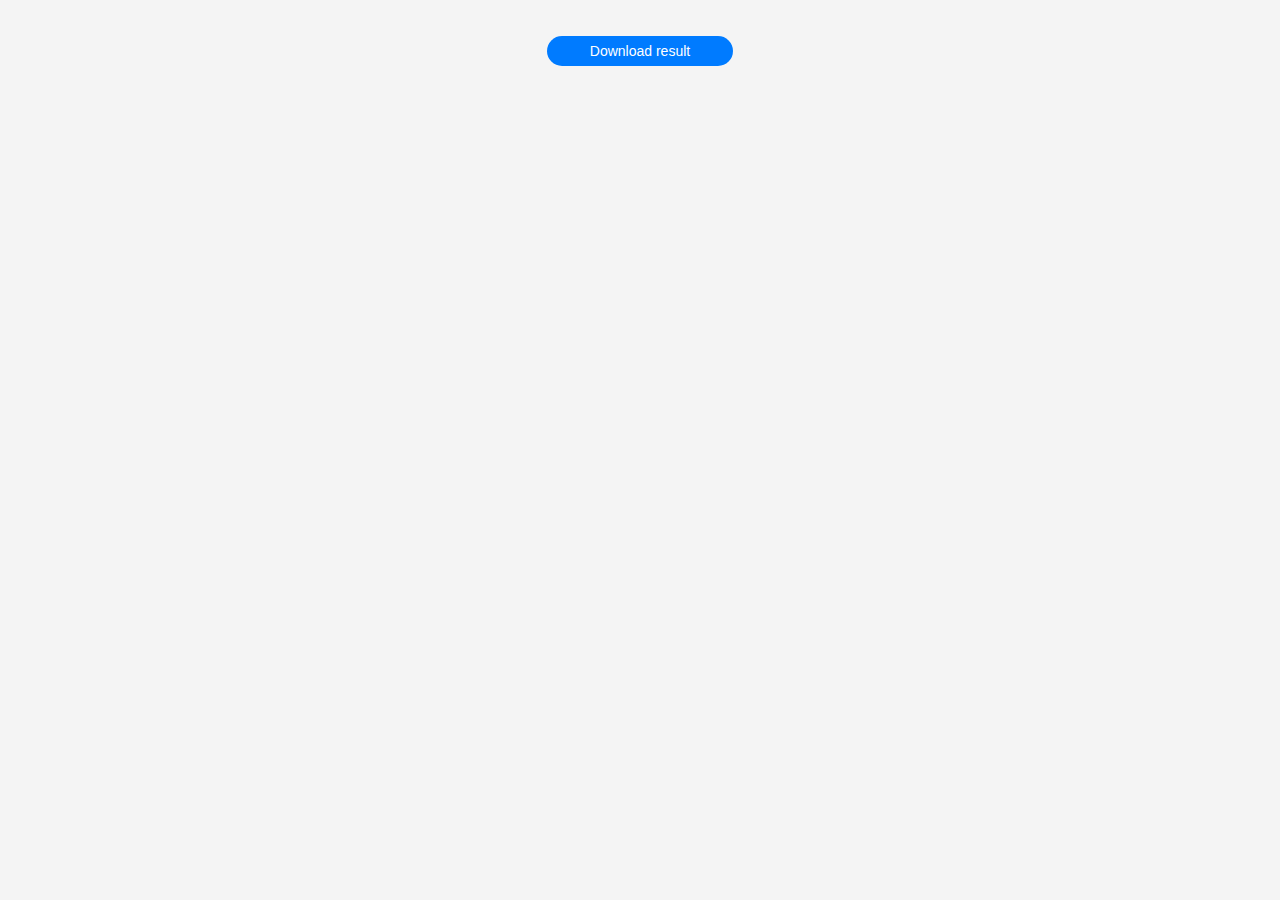
<file: result_virtual.html>
<html lang="en">
    <head>
        <title>Result Virtual Sort</title>
        <link rel="stylesheet" href="style_table.css">
    </head>
    <body>
        <!-- Ce conteneur accueillera la table chargée depuis localStorage -->
        <div id="table-container">
        </div>
        <br>
        <button class="button1" onclick="export_en_CSV()">Download result
        <span class="tooltip">Click here to download result.</span>
        </button>

        <script>
            let table =null;
            let profileName = null;
            let fullData = [];
            let currentUsername  = null; // Stores the current user
             // --- Helper functions for user-specific localStorage (Corrected Version) ---
            function getUserStorageKey(baseKey) {
                if (!currentUsername) {
                    console.error("Username not set, cannot access user-specific storage for key:", baseKey);
                    return null;
                }
                return `${currentUsername}_${baseKey}`;
            }


        function getUserItem(baseKey, defaultValue = null) {
            const userKey = getUserStorageKey(baseKey);
            if (!userKey) return defaultValue;
            try {
                const item = localStorage.getItem(userKey);
                return item ? JSON.parse(item) : defaultValue;
            } catch (e) {
                console.error(`Error parsing user item ${userKey}:`, e);
                return defaultValue;
            }
        }

            // --- End Helper Functions ---

            // Function to initialize the page after user context is known
            function initializePageResult() {
                if (!currentUsername) {
                    console.error("Cannot initialize page: Username not set.");
                    document.getElementById('table-container').innerHTML = "<h2>Error: User context not loaded. Please try reloading or logging in again.</h2>";
                    document.getElementById('downloadButton').disabled = true;
                    return;
                }
                console.log(`Initializing result page for user: ${currentUsername}`);

                // Load data using user-specific keys
                // Retrieve the raw HTML string for the table
                table = getUserItem('table', null);
                profileName = getUserItem('profileName', '');
                fullData = getUserItem('fullData',[]);

                // Check if the HTML content string exists and is not empty
                if (!table || typeof table !== 'string' || table.trim() === '') {
                    console.warn("No table HTML content found in localStorage for this user.");
                     document.getElementById('table-container').innerHTML = `<h2>No result data found for profile "${profileName || 'Unknown'}" for user ${currentUsername}.</h2> <p>Please go back and compute similarity first.</p>`;
                     document.getElementById('downloadButton').disabled = true; // Disable download if no table
                    return;
                }

                // Now display the table with the loaded HTML content
                console.log("Table HTML content loaded, calling loadTable...");
                loadTable();
            }

            // Listener for the 'setUser' message from the parent frame
            window.addEventListener('message', (event) => {
                // Optional: Origin check for security
                // if (event.origin !== 'your-expected-origin') { return; }

                if (event.data && event.data.action === 'setUser') {
                    const receivedUsername = event.data.username;
                    console.log(`result_similar.js received user message: ${receivedUsername}`);

                    // Set username and initialize *only if* it's new or wasn't set
                    if (!currentUsername || currentUsername !== receivedUsername) {
                        currentUsername = receivedUsername;
                        console.log(`Username set to: ${currentUsername}. Initializing page...`);
                        initializePageResult(); // Trigger loading and display
                    } else {
                         console.log(`User ${currentUsername} already set. Re-initializing page.`);
                         // Re-initialize to ensure data is fresh if user navigates back and forth
                         initializePageResult();
                    }
                }
            });
            // Charger la table depuis localStorage et l'afficher
            function loadTable() {
                const container = document.getElementById('table-container');
                if (container && table) {
                    // **FIX:** Directly set innerHTML with the retrieved HTML string
                    container.innerHTML = table;
                    console.log("Table HTML injected into container.");
                } else {
                    console.error("Table container not found or table HTML content is missing.");
                     container.innerHTML = "<h2>Error displaying table content.</h2>"; // Show error in container
                     document.getElementById('downloadButton').disabled = true;
                }
            }

            function export_en_CSV() {
                 if (!profileName) {
                     profileName = "virtual_results"; // Default filename if name missing
                     console.warn("Profile name missing, using default for download.");
                 }

                let csvContent = "";
                // Select the table *inside* the container (assuming it's the only/first table)
                const tableElement = document.querySelector("#table-container table");

                if (!tableElement) {
                    alert("Could not find the table element to export.");
                    console.error("Table element not found within #table-container for export.");
                    return;
                }

                const rows = tableElement.querySelectorAll("tr");

                rows.forEach((row) => {
                    let rowData = [];
                    // Get text from both header (th) and data (td) cells
                    row.querySelectorAll("th, td").forEach(cell => {
                        // Enclose cell content in double quotes to handle commas within data
                        // Also escape existing double quotes by doubling them ("" becomes """")
                        let cellText = cell.innerText || cell.textContent || ""; // Get text content
                        let escapedText = cellText.replace(/"/g, '""'); // Escape double quotes
                        rowData.push(`"${escapedText}"`); // Wrap in double quotes
                    });
                    csvContent += rowData.join(",") + "\n"; // Join with comma, add newline
                });

                 // Remove trailing newline if content exists
                 if (csvContent.endsWith("\n")) {
                    csvContent = csvContent.slice(0, -1);
                 }

                if (!csvContent) {
                    alert("No data found in the table to export.");
                    return;
                }

                let blob = new Blob([csvContent], { type: "text/csv;charset=utf-8;" });
                let link = document.createElement("a");

                // Create a sanitized filename
                 let safeProfileName = profileName.replace(/[^a-z0-9_\-.]/gi, '_'); // Replace unsafe chars with underscore
                 let filename = `Result_virtual_${safeProfileName}.csv`;

                if (navigator.msSaveBlob) { // IE 10+
                     navigator.msSaveBlob(blob, filename);
                 } else {
                    link.href = URL.createObjectURL(blob);
                    link.setAttribute("download", filename);
                    link.style.visibility = 'hidden';
                    document.body.appendChild(link);
                    link.click();
                    document.body.removeChild(link);
                    URL.revokeObjectURL(link.href); // Clean up blob URL
                 }
                 console.log(`Exporting data as ${filename}`);
            }
        </script>
    </body>
</html>
</file>
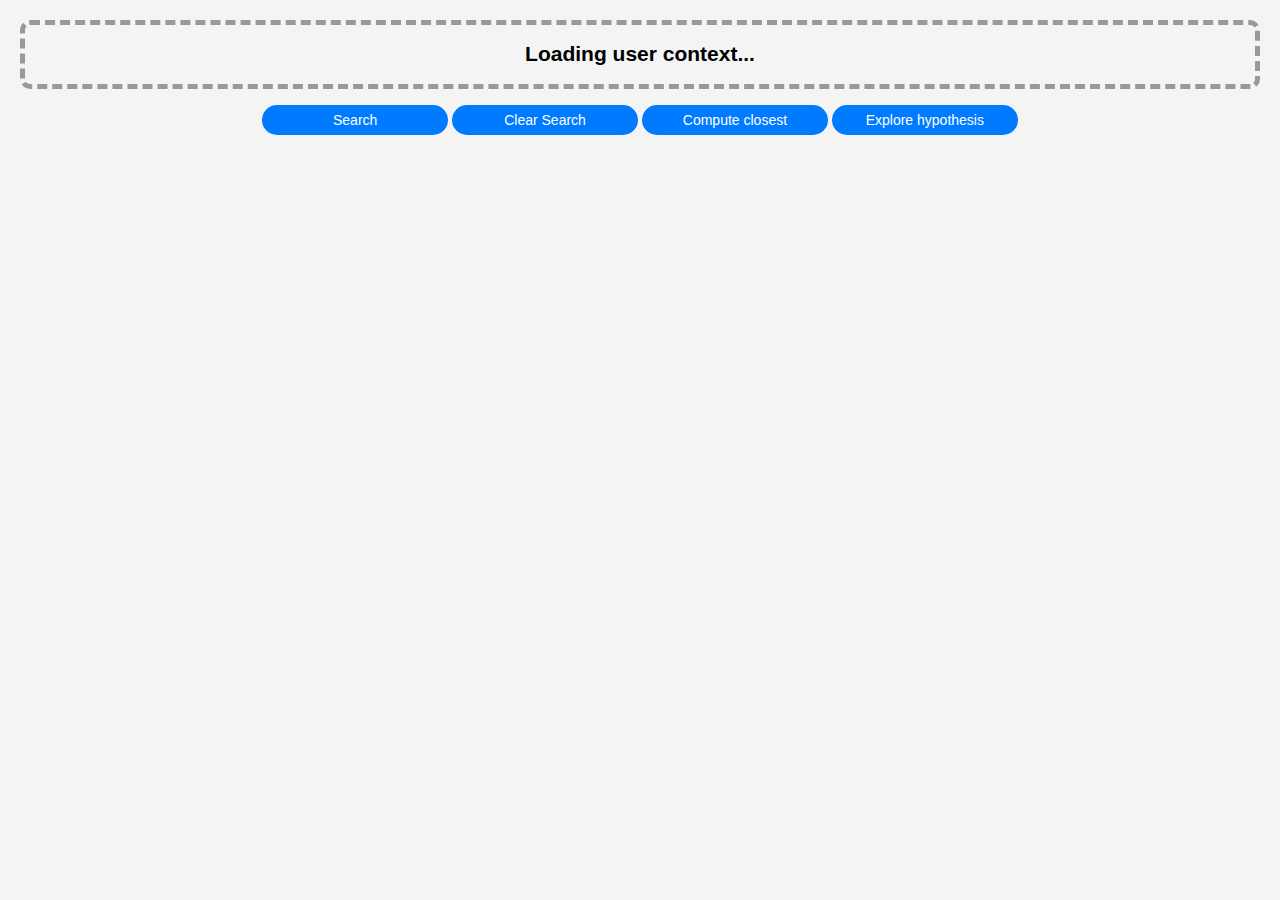
<file: similarity.html>
<!DOCTYPE html>
<html lang="fr">
<head>
    <meta charset="UTF-8">
    <meta name="viewport" content="width=device-width, initial-scale=1.0">
    <title>Display patients</title>
    <link rel="stylesheet" href="style_table.css">
</head>
<body>
    <div id="sortOptionsPopup" style="display: none; position: absolute; border: 1px solid #ccc; background-color: dodgerblue; padding: 10px; box-shadow: 2px 2px 5px rgba(0,0,0,0.2); z-index: 10;">
        <span id="closeSortPopup" class="close-button" title="Close"><img src="close-icon.png" alt="Close"></span>
        <p>Sort options for:</p>
        <p><strong id="sortColumnName"></strong></p>
        <button id="sortAscButton">Sort Ascending (Min first)</button><br>
        <button id="sortDescButton">Sort Descending (Max first)</button><br>
    </div>
    <div class="table" id="table"></div>
        <!-- Search Button Container -->
    <br>
    <div class="search-button-container">
         <button class="button" id="searchReorderButton">Search
                 <span class="tooltip" >Click here to do your search.</span>
         </button>

         <button class="button" id="clearSearchResetViewButton">Clear Search
                <span class="tooltip" >Click here to do clear/reset search.</span>
         </button>
        <button class="button" onclick="calculer_similarity()">
        Compute closest
            <span class="tooltip" id="tooltip">Click here to calcul your compute closest.</span>
        </button>
        <button class="button" onclick="virtual_profile()">Explore hypothesis
            <span class="tooltip" id="tooltip1">Click here to set value for your virtual patients.</span>
        </button>
    </div>
    <script>
                   // Variables globales pour les colonnes et les lignes
        let currentUsername  = null;
        let selectedColumns = [];
        let data_transform = [];
        let profileName = null;
        let currentlySortingColumnIndex = -1; // To store which column index we are sorting
        let currentSearchCriteria = {}; // Store active search terms
        let selectedRowIndices = new Set();

    // --- Helper functions for user-specific localStorage ---
        function getUserStorageKey(baseKey) {
            if (!currentUsername) {
                console.error("Username not set, cannot access user-specific storage for key:", baseKey);
                // Potentially redirect to login or show error
                return null; // Or throw an error
            }
            return `${currentUsername}_${baseKey}`;
        }

        function setUserItem(baseKey, value) {
            const userKey = getUserStorageKey(baseKey);
            if (userKey) {
                localStorage.setItem(userKey, JSON.stringify(value));
            }
        }

        function getUserItem(baseKey, defaultValue = null) {
            const userKey = getUserStorageKey(baseKey);
            if (!userKey) return defaultValue;
            try {
                const item = localStorage.getItem(userKey);
                return item ? JSON.parse(item) : defaultValue;
            } catch (e) {
                console.error(`Error parsing user item ${userKey}:`, e);
                return defaultValue;
            }
        }

            // --- End Helper Functions ---
        // In similar.js

        function initializePageDataAndDisplay() {
            if (!currentUsername) {
                console.error("Cannot initialize page: Username not set.");
                document.getElementById('table').innerHTML = "<h2>Error: User context not loaded. Please try reloading or logging in again.</h2>";
                // Disable buttons if needed
                const buttons = document.querySelectorAll('.button'); // Assuming .button is common class for Compute/Explore
                buttons.forEach(button => { button.disabled = true; button.style.opacity = 0.5; });
                return;
            }
            console.log(`Initializing page data for user: ${currentUsername}`);

            // Load data using user-specific keys
            selectedColumns = getUserItem('selectedColumns', []);
            data_transform = getUserItem('data_transform', []);
            profileName = getUserItem('profileName', '');

            console.log("Initial load - User:", currentUsername);
            console.log("Initial load - Selected Column Indices (Original Profile):", selectedColumns);
            console.log("Initial load - Data for Table:", data_transform);
            console.log("Initial load - Profile Name:", profileName);

            if (!data_transform || data_transform.length === 0) {
                console.warn("No data loaded for similarity display.");
                 document.getElementById('table').innerHTML = `<h2>No data passed for profile "${profileName || 'Unknown'}" for user ${currentUsername}.</h2> <p>Please go back and select data on the 'Page Home'.</p>`;
                 // Disable buttons
                 const buttons = document.querySelectorAll('.button');
                 buttons.forEach(button => { button.disabled = true; button.style.opacity = 0.5; });
                return;
            }

            // Enable buttons if they were disabled
            const buttons = document.querySelectorAll('.button');
            buttons.forEach(button => { button.disabled = false; button.style.opacity = 1; });


            // Now display the table with the loaded data
            console.log("Data loaded, calling afficherTableau...");
            afficherTableau(); // <<< Call display AFTER data is loaded
        }

        // The message listener remains largely the same, ensuring it calls initializePageDataAndDisplay
        window.addEventListener('message', (event) => {
            // Optional: Origin check for security
            // if (event.origin !== 'expected-origin') { return; }

            if (event.data && event.data.action === 'setUser') {
                const receivedUsername = event.data.username;
                console.log(`similar.js received user message: ${receivedUsername}`);

                // Set username and initialize *only if* it's new or wasn't set
                if (!currentUsername || currentUsername !== receivedUsername) {
                    currentUsername = receivedUsername;
                    console.log(`Username set to: ${currentUsername}. Initializing page...`);
                    initializePageDataAndDisplay(); // Trigger loading and display
                } else {
                     console.log(`User ${currentUsername} already set. Re-initializing.`);
                     // Decide if you *need* to re-initialize even if the username is the same.
                     // Usually yes, in case the underlying data changed between navigations.
                     initializePageDataAndDisplay();
                }
            }
        });

        // Afficher le tableau
        function cleanProfileName(name) {
            // Replace unwanted characters " and \ with an empty string
            return name.replace(/["\\]/g, '');
        }

        function hideSortOptions() {
            const popup = document.getElementById('sortOptionsPopup');
            if (popup) {
                popup.style.display = 'none';
            }
            console.log("Hide sort options");
            currentlySortingColumnIndex = -1;
        }

        function showSortOptions(columnIndex, event) {
            if (event.target.tagName === 'INPUT') {
                 return;
            }

            const popup = document.getElementById('sortOptionsPopup');
            const columnNameElement = document.getElementById('sortColumnName');
            if (!popup || !columnNameElement || columnIndex < 0 || !data_transform[0]) return;

            // Get the actual column index from the original data structure
            const actualColIndex = selectedColumns[columnIndex]; // Map displayed index to original data index
            const columnName = data_transform[0][actualColIndex];

            currentlySortingColumnIndex = actualColIndex;
            columnNameElement.textContent = columnName;

            const rect = event.currentTarget.getBoundingClientRect();
            popup.style.left = `${window.scrollX + rect.left}px`;
            popup.style.top = `${window.scrollY + rect.bottom}px`; // Position below the header
            popup.style.display = 'block';

        }
        console.log(profileName);

function afficherTableau(rowsToDisplay = null) {
            if (profileName) {
                profileName = cleanProfileName(profileName);
            }

             // Always use the original header row from data_transform
            const headerRow = data_transform[0] || [];
             const dataRows = data_transform.slice(1); // Original data rows for reference if needed

            console.log("Afficher Tableau - Displaying:", rowsToDisplay ? "Custom Order" : "Original Order");
            console.log("Current Selection Set:", selectedRowIndices); // Log selection state

            let tableHtml = `<h1><P></P> ${profileName || 'No Profile'}</h1><table><thead><tr>`;

            // --- Header Row Rendering ---
            tableHtml += "<th>Select lines <br/> <input type='checkbox' id='selectAllRowsCheckbox' title='Select/Deselect All Displayed Rows'></th>";

            selectedColumns.forEach((originalColIndex, displayIndex) => {
                const headerText = headerRow[originalColIndex] !== undefined ? headerRow[originalColIndex] : `Column ${originalColIndex}`;
                const searchInputId = `search-col-${originalColIndex}`;
                 // Restore search value if criteria exist for this column
                 const currentSearchValue = currentSearchCriteria[originalColIndex] || '';

                tableHtml += `<th onclick="showSortOptions(${displayIndex}, event)">`;
                tableHtml += `<input type='checkbox' class='columnSelect' value='${originalColIndex}' title='Include column in similarity/virtual'> `;
                tableHtml += `${headerText}<br/>`;
                 // Set the value attribute to the stored search term
                tableHtml += `<input type='text' class='header-search' id='${searchInputId}' data-original-index='${originalColIndex}' placeholder='Search...' value="${escapeHtml(currentSearchValue)}" onclick='event.stopPropagation();'>`;
                tableHtml += `</th>`;
            });
            tableHtml += "</tr></thead><tbody>";

            // --- Data Row Rendering ---
             const rowSource = rowsToDisplay || dataRows.map((row, index) => ({ originalIndex: index + 1, rowData: row })); // Use provided order or create default mapping

             if (rowSource.length > 0) {
                rowSource.forEach(rowInfo => {
                    const originalRowIndex = rowInfo.originalIndex; // Index in the original data_transform (1-based)
                    const currentRowData = rowInfo.rowData;

                    if (!currentRowData) return; // Skip if rowData is somehow missing
                    const isChecked = selectedRowIndices.has(originalRowIndex);

                    tableHtml += "<tr>";
                     // Checkbox value MUST be the original index for other functions to work correctly
                    tableHtml += `<td><input type='checkbox' class='rowSelect' value='${originalRowIndex}' ${isChecked ? 'checked' : ''}></td>`;
                    selectedColumns.forEach(originalColIndex => {
                        const cellData = currentRowData[originalColIndex] !== undefined ? currentRowData[originalColIndex] : '';
                        tableHtml += `<td>${escapeHtml(String(cellData))}</td>`; // Escape cell data
                    });
                    tableHtml += "</tr>";
                });
            } else {
                const colCount = selectedColumns.length + 1;
                tableHtml += `<tr><td colspan="${colCount}">No data rows available.</td></tr>`;
            }

            tableHtml += "</tbody></table>";
            document.getElementById('table').innerHTML = tableHtml;

            setupRowSelectionCheckboxes(); // Setup listeners for row checkboxes
            hideSortOptions();
        }

        // Helper to escape HTML for safe display
        function escapeHtml(unsafe) {
            if (unsafe === null || unsafe === undefined) return '';
            return String(unsafe)
                 .replace(/&/g, "&")
                 .replace(/</g, "<")
                 .replace(/>/g, ">")
                 .replace(/"/g, "")
                 .replace(/'/g, "'");
        }

        function setupRowSelectionCheckboxes() {
            const selectAllRowsCheckbox = document.getElementById('selectAllRowsCheckbox');
            const rowCheckboxes = document.querySelectorAll('#table .rowSelect'); // Get newly rendered checkboxes

            if (!selectAllRowsCheckbox) return;

            // --- Update Select All State (Visual Only) ---
             const updateSelectAllVisualState = () => {
                 const totalVisibleRows = rowCheckboxes.length;
                 // Count how many *visible* checkboxes have their index in the Set
                 let checkedVisibleCount = 0;
                 rowCheckboxes.forEach(cb => {
                     if (selectedRowIndices.has(parseInt(cb.value, 10))) {
                         checkedVisibleCount++;
                     }
                 });

                 if (totalVisibleRows > 0) {
                     if (checkedVisibleCount === totalVisibleRows) {
                         selectAllRowsCheckbox.checked = true;
                         selectAllRowsCheckbox.indeterminate = false;
                     } else if (checkedVisibleCount === 0) {
                         selectAllRowsCheckbox.checked = false;
                         selectAllRowsCheckbox.indeterminate = false;
                     } else {
                         selectAllRowsCheckbox.checked = false;
                         selectAllRowsCheckbox.indeterminate = true;
                     }
                 } else {
                     selectAllRowsCheckbox.checked = false;
                     selectAllRowsCheckbox.indeterminate = false;
                 }
             };


            // --- Select All Rows listener ---
            selectAllRowsCheckbox.addEventListener('change', function() {
                const isChecking = this.checked; // Are we checking or unchecking?
                // Iterate through ONLY the currently VISIBLE row checkboxes
                rowCheckboxes.forEach(checkbox => {
                    const originalIndex = parseInt(checkbox.value, 10);
                     checkbox.checked = isChecking; // Sync visual state immediately
                    if (isChecking) {
                        selectedRowIndices.add(originalIndex); // Add to selection Set
                    } else {
                        selectedRowIndices.delete(originalIndex); // Remove from selection Set
                    }
                });
                 this.indeterminate = false; // Not indeterminate after select/deselect all
                 console.log("Selection Set after Select All:", selectedRowIndices);
            });

            // --- Individual Row listeners ---
             rowCheckboxes.forEach(checkbox => {
                 checkbox.addEventListener('change', function() {
                     const originalIndex = parseInt(this.value, 10);
                     if (this.checked) {
                         selectedRowIndices.add(originalIndex); // Add to Set
                     } else {
                         selectedRowIndices.delete(originalIndex); // Remove from Set
                     }
                     console.log("Selection Set after individual click:", selectedRowIndices);
                     updateSelectAllVisualState(); // Update the master checkbox's visual state
                 });
             });

             // Initial sync of the "Select All" checkbox visual state when table loads/re-renders
             updateSelectAllVisualState();
        }

        function searchAndReorderView() {
            console.log("Searching and reordering view...");
            const searchInputs = document.querySelectorAll('#table th input.header-search');
            currentSearchCriteria = {}; // Reset and gather current criteria

            // 1. Gather Search Terms (case-insensitive) & Store Globally
            searchInputs.forEach(input => {
                const searchTerm = input.value.trim().toLowerCase();
                const originalColIndex = parseInt(input.getAttribute('data-original-index'), 10);
                if (!isNaN(originalColIndex)) {
                    if (searchTerm) { // Only store non-empty search terms
                       currentSearchCriteria[originalColIndex] = input.value.trim(); // Store original case for display
                    }
                 }
            });

            console.log("Search Criteria:", currentSearchCriteria);
            const criteriaKeys = Object.keys(currentSearchCriteria);

            // If no criteria, just show original order (handled by calling afficherTableau without args)
            if (criteriaKeys.length === 0) {
                console.log("No search terms entered. Displaying original order.");
                clearSearchAndResetView(); // Effectively resets if called with no criteria
                return;
            }

            const matchingRows = [];
            const nonMatchingRows = [];
            const headerRow = data_transform[0]; // Keep header aside
            const dataRows = data_transform.slice(1); // Rows to process

            dataRows.forEach((currentRow, index) => {
                let rowMatches = true; // Assume match
                const originalIndex = index + 1; // 1-based index for checkbox value

                for (const originalColIndexStr in currentSearchCriteria) {
                     // Use stored original case criteria for display, but lower for comparison
                    const searchTermLower = currentSearchCriteria[originalColIndexStr].toLowerCase();
                    const originalColIndex = parseInt(originalColIndexStr, 10);
                    const cellValue = (currentRow && currentRow[originalColIndex] !== undefined)
                                    ? String(currentRow[originalColIndex]).toLowerCase()
                                    : '';

                    if (!cellValue.includes(searchTermLower)) {
                        rowMatches = false;
                        break;
                    }
                }

                const rowInfo = { originalIndex: originalIndex, rowData: currentRow };
                if (rowMatches) {
                    matchingRows.push(rowInfo);
                } else {
                    nonMatchingRows.push(rowInfo);
                }
            });
            if(matchingRows.length === 0){
                alert("Found 0 result for your search!");
                return;
            }
            console.log(`Found ${matchingRows.length} matching rows.`);
            const orderedRowsForDisplay = [...matchingRows, ...nonMatchingRows];

            afficherTableau(orderedRowsForDisplay);
        }

        // --- NEW Function: Clear Search Inputs & Reset View ---
        function clearSearchAndResetView() {
             console.log("Clearing search and resetting view...");
             currentSearchCriteria = {}; // Clear stored criteria
             // Now call afficherTableau without arguments to use default data_transform order
             afficherTableau();
        }



        function getTableData() {
                let tableData = [];
                // Sélectionner le tableau affiché
                const table = document.querySelector('#table table'); // Trouver le tableau dans le conteneur "table"
                const rows = table.querySelectorAll('tr'); // Récupérer toutes les lignes du tableau
                rows.forEach((row) => {
                    let rowData = [];

                    // Sélectionner toutes les cellules (th ou td)
                    const cells = row.querySelectorAll('th, td');
                    cells.forEach((cell, cellIndex) => {
                        if (cellIndex > 0) { // Ignorer la première cellule de chaque ligne
                            rowData.push(cell.innerText || cell.textContent);
                        }
                    });

                    tableData.push(rowData); // Ajouter la ligne mise à jour dans le tableau final
                });
                return tableData;
        }
        // --- Sorting Logic ---

    function compareValues(a, b, ascending = true) {
        const valA = a === null || a === undefined ? '' : a;
        const valB = b === null || b === undefined ? '' : b;

        // Attempt numeric comparison first
        const numA = parseFloat(valA);
        const numB = parseFloat(valB);

        let comparison = 0;

        if (!isNaN(numA) && !isNaN(numB)) {
            // Both are numbers
            comparison = numA - numB;
        } else {
            // At least one is not a number, use string comparison
            const strA = String(valA).toLowerCase(); // Case-insensitive string comparison
            const strB = String(valB).toLowerCase();
            comparison = strA.localeCompare(strB);
        }

        return ascending ? comparison : comparison * -1; // Reverse for descending
    }


document.addEventListener('DOMContentLoaded', () => {
             // Keep existing listeners for sort buttons and close popup
             // ... sort listeners ...
             const sortAscBtn = document.getElementById('sortAscButton');
             const sortDescBtn = document.getElementById('sortDescButton');
             const closePopupBtn = document.getElementById('closeSortPopup');
             if (sortAscBtn) sortAscBtn.addEventListener('click', () => simple_sort('asc'));
             if (sortDescBtn) sortDescBtn.addEventListener('click', () => simple_sort('desc'));
             if (closePopupBtn) closePopupBtn.addEventListener('click', hideSortOptions);


             // Add listener for the Search & Reorder button
             const searchReorderBtn = document.getElementById('searchReorderButton');
             if (searchReorderBtn) {
                 searchReorderBtn.addEventListener('click', searchAndReorderView);
             }

             // Add listener for the Clear Search / Reset View button
              const clearSearchResetBtn = document.getElementById('clearSearchResetViewButton');
              if (clearSearchResetBtn) {
                  clearSearchResetBtn.addEventListener('click', clearSearchAndResetView);
              }

             console.log("similar.js DOMContentLoaded - Listener setup complete. Waiting for user message.");
             // ... initial loading message ...
             const tableDiv = document.getElementById('table');
              if (tableDiv) {
                  tableDiv.innerHTML = "<h2>Loading user context...</h2>";
              }
         });

         // --- Sorting Logic (Modified to work with reordered view) ---
          function simple_sort(sortType) {
              console.log(`Sorting column index: ${currentlySortingColumnIndex}, type: ${sortType}`);
              if (currentlySortingColumnIndex === -1 || !data_transform || data_transform.length < 2) {
                  console.log("Sorting prerequisites not met.");
                  hideSortOptions();
                  return;
              }

              // Determine the current display order
              const currentDisplayedRows = getCurrentDisplayOrder(); // Get { originalIndex, rowData } array

              // Perform the sort on the currentDisplayedRows array
              const ascending = (sortType === 'asc');
              currentDisplayedRows.sort((rowAInfo, rowBInfo) => {
                    // Compare using the actual rowData based on the sorting column index
                    const valA = rowAInfo.rowData && rowAInfo.rowData[currentlySortingColumnIndex] !== undefined ? rowAInfo.rowData[currentlySortingColumnIndex] : null;
                    const valB = rowBInfo.rowData && rowBInfo.rowData[currentlySortingColumnIndex] !== undefined ? rowBInfo.rowData[currentlySortingColumnIndex] : null;
                    return compareValues(valA, valB, ascending); // Use existing compare function
                });


              // Update the displayed table with the sorted version of the *current* view
              afficherTableau(currentDisplayedRows);
          }

         // Helper function to get the current displayed row order from the DOM or state
         // This version gets it from the DOM based on checkbox values
         function getCurrentDisplayOrder() {
            const displayedRowsInfo = [];
            const rowCheckboxes = document.querySelectorAll('#table tbody .rowSelect');
             rowCheckboxes.forEach(checkbox => {
                 const originalIndex = parseInt(checkbox.value, 10);
                 if (!isNaN(originalIndex) && originalIndex > 0 && originalIndex <= data_transform.length - 1) {
                     // originalIndex is 1-based from checkbox, need 0-based for data_transform[index+1]
                     displayedRowsInfo.push({
                         originalIndex: originalIndex,
                         rowData: data_transform[originalIndex] // Get data from original source using index
                     });
                 }
             });
             return displayedRowsInfo;
         }

        // Fonction pour calculer la distance Euclidienne entre deux vecteurs
        function euclideanDistance(vec1, vec2) {
            let sum = 0;
            for (let i = 0; i < vec1.length; i++) {
                sum += Math.pow(vec1[i] - vec2[i], 2);
            }
            return Math.sqrt(sum);
        }

function trierParDistanceEuclidienne(fullRows, selectedRows, filteredRows) {
    let ligneChoisis = [];
    let autres = [];

    // Diviser les lignes choisi avec des autres lignes
    for (let i = 0; i < filteredRows.length; i++) {
        if (selectedRows.includes(i + 1)) {
            ligneChoisis.push({ original: fullRows[i], filtered: filteredRows[i] });
        } else {
            autres.push({ original: fullRows[i], filtered: filteredRows[i] });
        }
    }
    console.log(ligneChoisis);
    console.log(autres);
    let distanceMin = [];
    // Calculer par le euclidean algorithme
    for (let i = 0; i < autres.length; i++) {
        let distances = [];
        for (let j = 0; j < ligneChoisis.length; j++) {
            let dist = euclideanDistance(autres[i].filtered, ligneChoisis[j].filtered);
            distances.push(dist);
        }
        let minDist = Math.min(...distances);
        distanceMin.push({ row: autres[i].original, distance: minDist });
    }

    // Sort par le distance
    distanceMin.sort((a, b) => a.distance - b.distance);
    console.log(distanceMin);
    // Return un nouveau table après similarité
    return [
        ...ligneChoisis.map(item => item.original),
        ...distanceMin.map(item => item.row)
    ];
}

function calculer_similarity() {
    const selectedRows = Array.from(document.querySelectorAll('input.rowSelect:checked')).map(input => parseInt(input.value));
    const selectedCols = Array.from(document.querySelectorAll('input.columnSelect:checked')).map(input => parseInt(input.value));
    console.log("Selected cols: ",selectedCols);
    console.log("Selected rows: ",selectedRows);

    const tooltip = document.getElementById('tooltip');
    tooltip.style.display = "none"; // Masquer le tooltip par défaut

    if (selectedRows.length === 0) {
        tooltip.textContent = "\"Please select at least one patient!\"";
        tooltip.style.display = "block"; // Afficher le tooltip
        alert("Please select at least one row!");
        return;
    }
    else if (selectedCols.length === 0) {
        tooltip.textContent = "\"Please select at least one column!\"";
        tooltip.style.display = "block"; // Afficher le tooltip
        alert("Please select at least one column!");
        return;
    }
    else{
        tooltip.textContent = "Click here to see the result!";
        tooltip.style.display = "block"; // Afficher le tooltip
    }

    // Des valeurs pour les colonnes on a chosi
    const filteredRows = data_transform.slice(1).map(row => {
        return selectedCols.map(colIndex => parseFloat(row[colIndex]) || 0);
    });

    console.log("Fil: ",filteredRows);
    // Valeur original dans ce fichier
    const fullRows = data_transform.slice(1);
    console.log("Full: ",fullRows);

    // Données après similarité
    const orderedData = trierParDistanceEuclidienne(fullRows, selectedRows, filteredRows);
    console.log(orderedData);
    // Creer un table pour des nouveau fichier .csv après similarité
    let table_similarity = `<div class=\"table\" id=\"table\"> <h1> Result Similarity for ${profileName} </h1><table><thead><tr>`;
    data_transform[0].forEach(header => {
        table_similarity += `<th>${header}</th>`;
    });
    table_similarity += "</tr></thead><tbody>";

    orderedData.forEach(row => {
        table_similarity += "<tr>";
        row.forEach(cell => {
            table_similarity += `<td>${cell}</td>`;
        });
        table_similarity += "</tr>";
    });
    table_similarity += "</tbody></table></div>";
    setUserItem('profileName',profileName);
    setUserItem('table_similarity',table_similarity);
    console.log("Requesting parent to load result_similarity.html");
    window.parent.postMessage({
        action: 'requestNavigation',
        targetPage: 'result_similar.html',
        targetId: 'result_similar' // The ID of the link in index.html's nav
    }, '*');
}


function virtual_profile() {
    const selectedRows = Array.from(document.querySelectorAll('input.rowSelect:checked')).map(input => parseInt(input.value));
    let rows = getTableData();
    let selectedCols = selectedColumns;
    console.log(selectedColumns);
    const tooltip1 = document.getElementById('tooltip1');
    tooltip1.style.display = "none"; // Masquer le tooltip par défaut

    if (selectedRows.length === 0) {
        tooltip1.textContent = " \"Please select at least one patient!\"";
        tooltip1.style.display = "block"; // Afficher le tooltip
        alert("Please select at least one row!");
        return;
    }
    else {
        tooltip1.textContent = "Click here to display virtual patients!";
        tooltip1.style.display = "block"; // Afficher le tooltip
    }

    // Stocker les colonnes et les lignes dans localStorage
    setUserItem('selectedRows',selectedRows);
    setUserItem('selectedCols',selectedCols);
    setUserItem('rows',rows);
    setUserItem('profileName',profileName);
    setUserItem('data_transform',data_transform);


    console.log("Requesting parent to load virtual.html");
    window.parent.postMessage({
        action: 'requestNavigation',
        targetPage: 'virtual.html',
        targetId: 'virtual' // The ID of the link in index.html's nav
    }, '*');
}

    </script>
</body>
</html>
</file>
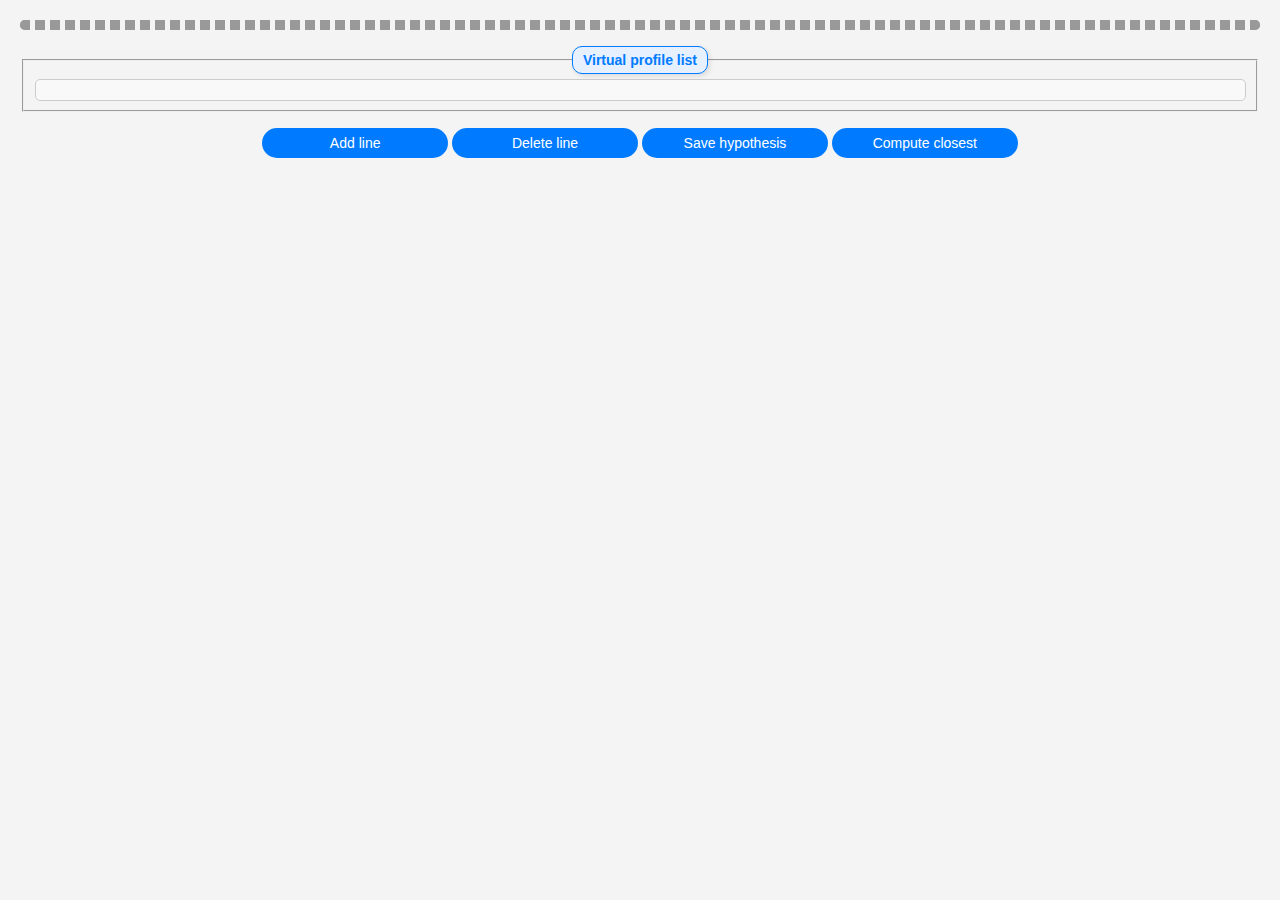
<file: virtual.html>
<!DOCTYPE html>
<html lang="en">
<head>
    <meta charset="UTF-8">
    <meta name="viewport" content="width=device-width, initial-scale=1.0">
    <title>Virtual sort</title>
    <link rel="stylesheet" href="style_table.css">
</head>
<body>
    <div class="table" id="table"></div>
    <script>
      // Variables globales pour les colonnes et les lignes
        let selectedCols = [];
        let rows = [];
        let profileName = '';
        let selectedRows = [];
        let data_transform = [];
        let currentUsername  = null; // Stores the current user
// --- Helper functions for user-specific localStorage (Corrected Version) ---
            function getUserStorageKey(baseKey) {
                if (!currentUsername) {
                    return null;
                }
                return `${currentUsername}_${baseKey}`;
            }

            function setUserItem(baseKey, value) {
                const userKey = getUserStorageKey(baseKey);
                if (userKey) {
                    try {
                        localStorage.setItem(userKey, JSON.stringify(value));
                        console.log(`Saved to localStorage [${userKey}]`);
                    } catch (e) {
                        console.error(`Error saving to localStorage [${userKey}]:`, e);
                        alert("Error saving data. Storage might be full.");
                    }
                }
            }

        function getUserItem(baseKey, defaultValue = null) {
            const userKey = getUserStorageKey(baseKey);
            if (!userKey) return defaultValue;
            try {
                const item = localStorage.getItem(userKey);
                return item ? JSON.parse(item) : defaultValue;
            } catch (e) {
                console.error(`Error parsing user item ${userKey}:`, e);
                return defaultValue;
            }
        }

            // --- End Helper Functions ---

            // Function to initialize the page after user context is known
            function initializePageVirtual() {
                if (!currentUsername) {
                    console.error("Cannot initialize page: Username not set.");
                    document.getElementById('table').innerHTML = "<h2>Error: User context not loaded. Please try reloading or logging in again.</h2>";
                    document.getElementById('downloadButton').disabled = true;
                    return;
                }
                console.log(`Initializing result page for user: ${currentUsername}`);
                selectedCols = getUserItem('selectedCols',[]);
                rows = getUserItem('rows',[]);
                profileName = getUserItem('profileName','');
                selectedRows = getUserItem('selectedRows',[]);
                data_transform = getUserItem('data_transform',[]);

                virtualProfiles = getUserItem('virtualProfiles', {});       // Load the saved profiles list/data
                virtualProfilesData = getUserItem('virtualProfilesData', {}); // Load the associated metadata
                console.log("Loaded virtual profiles:", virtualProfiles);
                console.log("Loaded virtual profiles data:", virtualProfilesData);
                // Check if the HTML content string exists and is not empty
                if (!data_transform) {
                    console.warn("No table HTML content found in localStorage for this user.");
                     document.getElementById('table').innerHTML = `<h2>No result data found for profile "${profileName || 'Unknown'}" for user ${currentUsername}.</h2> <p>Please go back and compute similarity first.</p>`;
                    return;
                }

                // Now display the table with the loaded HTML content
                enter_virtual_chiffre();
                display_virtual_profile(profileName);
            }

            // Listener for the 'setUser' message from the parent frame
            window.addEventListener('message', (event) => {
                // Optional: Origin check for security
                // if (event.origin !== 'your-expected-origin') { return; }

                if (event.data && event.data.action === 'setUser') {
                    const receivedUsername = event.data.username;
                    console.log(`result_similar.js received user message: ${receivedUsername}`);

                    // Set username and initialize *only if* it's new or wasn't set
                    if (!currentUsername || currentUsername !== receivedUsername) {
                        currentUsername = receivedUsername;
                        console.log(`Username set to: ${currentUsername}. Initializing page...`);
                        initializePageVirtual(); // Trigger loading and display
                    } else {
                         console.log(`User ${currentUsername} already set. Re-initializing page.`);
                         // Re-initialize to ensure data is fresh if user navigates back and forth
                         initializePageVirtual();
                    }
                }
            });
        function cleanProfileName(name) {
            // Replace unwanted characters " and \ with an empty string
            return name.replace(/["\\]/g, '');
        }
        console.log(profileName);

        function enter_virtual_chiffre() {
            profileName = cleanProfileName(profileName);
            let table = `<h2>Enter data for ${profileName} </h2><table><thead><tr>`;
            // Create column headers
            selectedCols.forEach(colIndex => {
                table += `<th><input type='checkbox' class='columnSelect' value='${colIndex}'>${data_transform[0][colIndex]}</th>`;
            });
            table += "</tr></thead><tbody>";

            // Add rows with input fields
            selectedRows.forEach((rowIndex) => {
                table += "<tr>";
                selectedCols.forEach((colIndex) => {
                    table += `<td><input type="text" placeholder="Enter value" value="${data_transform[rowIndex][colIndex]}" ></td>`;
                });
                table += "</tr>";
            });
            table += "</tbody></table>";

            // Inject the table into the DOM
            document.getElementById('table').innerHTML = table;
        }

        function add_lignes() {
            // Récupérer le tableau existant
            const tableBody = document.querySelector('#table table tbody');

            // Vérifier si le tableau body existe
            if (tableBody) {
                // Ajouter une nouvelle ligne
                const newRow = tableBody.insertRow();

                // Ajouter des cellules avec champs d'entrée dans la nouvelle ligne
                selectedCols.forEach(() => {
                    const newCell = newRow.insertCell();
                    newCell.innerHTML = `<input type="text" placeholder="Enter value">`;
                });
            }
        }


    function delete_lignes() {
        // Récupérer le tableau existant
        const tableBody = document.querySelector('#table table tbody');

        // Vérifier s'il y a des lignes et supprimer la dernière
        if (tableBody && tableBody.rows.length > 0) {
            tableBody.deleteRow(tableBody.rows.length - 1);
        }
    }

let virtualProfiles = {}; // Object to store saved profile
let virtualProfilesData ={};
function add_virtual_profile() {
    const tableBody = document.querySelector('#table table tbody');
    const formattedVirtualRows = [];
    const virtualprofileName = prompt("Please enter a profile name :");

    // Validation du nom de profil
    if (!virtualprofileName || virtualprofileName.trim() === "") {
        alert("Please enter a valid name for the virtual profile.");
        return;
    }

    // Vérification des doublons
    if (virtualProfiles[profileName] && virtualProfiles[profileName][virtualprofileName]) {
        const overwrite = confirm("A profile with this name already exists. Do you want to overwrite it?");
        if (!overwrite) return;
    }
    // Vérifier et initialiser les objets avant d'accéder aux propriétés
    if (!virtualProfilesData[profileName]) {
        virtualProfilesData[profileName] = {};
    }

    if (!virtualProfilesData[profileName][virtualprofileName]) {
        virtualProfilesData[profileName][virtualprofileName] = {
            data: [],
            cols: [],
            rows: [],
            fullrow:[]
        };
    }
    virtualProfilesData[profileName][virtualprofileName]["data"] = JSON.parse(JSON.stringify(data_transform));
    virtualProfilesData[profileName][virtualprofileName]["cols"] = JSON.parse(JSON.stringify(selectedCols));
    virtualProfilesData[profileName][virtualprofileName]["rows"] = JSON.parse(JSON.stringify(selectedRows));
    virtualProfilesData[profileName][virtualprofileName]["fullrow"] = JSON.parse(JSON.stringify(rows));

    let header_virtual = [];
    selectedCols.forEach(colIndex => {
        header_virtual.push(data_transform[0][colIndex]);
    });
    formattedVirtualRows.push(header_virtual);

    if (tableBody) {
        Array.from(tableBody.rows).forEach(row => {
            const rowData = Array.from(row.cells).map(cell => {
                const input = cell.querySelector("input");
                return input ? input.value : null; // Récupérer la valeur entrée ou null par défaut
            });
            formattedVirtualRows.push(rowData);
        });
    }

    virtualProfiles[profileName] = virtualProfiles[profileName] || {};
    virtualProfiles[profileName][virtualprofileName] = formattedVirtualRows;

    setUserItem('virtualProfiles',virtualProfiles);
    setUserItem('virtualProfilesData',virtualProfilesData);

    if (profileName) {
        display_virtual_profile(profileName);
    } else {
        console.warn("profileName is not defined.");
    }

}

    function display_virtual_profile(profileName){
        const virtualListContainer = document.getElementById("virtualListContainer");
            if (!profileName || profileName === "(Aucun)") {
                return;
            }
            if (!virtualListContainer) {
                console.error("Container for profile list ('virtualListContainer') not found!");
                return;
            }
            // Nettoyer le conteneur pour éviter les doublons
            virtualListContainer.innerHTML = "";
            if (!virtualProfiles[profileName]) {
                virtualProfiles[profileName] = {}; // Initialiser l'objet s'il est vide
            }
            // Ajouter un bouton pour chaque profil dans `savedProfiles`
            Object.keys(virtualProfiles[profileName]).forEach((childProfile) => {
                    const virtualprofileButton = document.createElement("button");
                    virtualprofileButton.textContent = childProfile;
                    virtualprofileButton.style.cssText = `
                        width: 100%;
                        padding: 10px;
                        margin: 5px 0;
                        color: white;
                        background-color: #007bff;
                        border: none;
                        border-radius: 30px;
                        font-size: 16px;
                        cursor: pointer;
                        transition: all 0.3s ease-in-out;
                        text-align: center;
                    `;

                    // Ajouter un événement 'click'
                virtualprofileButton.onclick = () => {
                    // Réinitialiser la couleur de tous les boutons
                    Array.from(virtualListContainer.children).forEach((btn) => {
                        btn.style.backgroundColor = "#007bff"; // Couleur par défaut
                    });

                    // Changer la couleur du bouton cliqué
                    virtualprofileButton.style.backgroundColor = "#28a745"; // Couleur par exemple 'vert'
                    display_virtualprofile_content(childProfile);
                };

                    // Ajouter le bouton au conteneur
                    virtualListContainer.appendChild(virtualprofileButton);
            });
    }
function display_virtualprofile_content(virtualprofileName) {
    if (!profileName || !virtualprofileName) {
        console.error("Profil principal ou profil virtuel non spécifié.");
        return;
    }

    if (!virtualProfilesData[profileName] || !virtualProfilesData[profileName][virtualprofileName]) {
        console.error("Les données du profil virtuel spécifié n'existent pas.");
        return;
    }

    // Charger les données du profil virtuel sélectionné
    let content = virtualProfiles[profileName][virtualprofileName];
    data_transform = JSON.parse(JSON.stringify(virtualProfilesData[profileName][virtualprofileName]["data"])) || [];
    selectedCols = JSON.parse(JSON.stringify(virtualProfilesData[profileName][virtualprofileName]["cols"])) || [];
    selectedRows = JSON.parse(JSON.stringify(virtualProfilesData[profileName][virtualprofileName]["rows"])) || [];
    rows = JSON.parse(JSON.stringify(virtualProfilesData[profileName][virtualprofileName]["fullrow"])) || [];


    // Mettre à jour le tableau avec les nouvelles données
    let table = `<h2>Enter data for ${profileName} </h2><table><thead><tr>`;
    // Create column headers
    selectedCols.forEach(colIndex => {
        table += `<th><input type='checkbox' class='columnSelect' value='${colIndex}'>${data_transform[0][colIndex]}</th>`;
    });
    table += "</tr></thead><tbody>";

    // Ajouter les lignes avec les données enregistrées
    content.slice(1).forEach(rowData => {
        table += "<tr>";
        rowData.forEach(cellData => {
            table += `<td><input type="text" placeholder="Enter value" value="${cellData}"></td>`;
        });
        table += "</tr>";
    });

    table += "</tbody></table>";

    // Injecter le tableau dans le DOM
    document.getElementById('table').innerHTML = table;
}
console.log(virtualProfiles);
console.log(virtualProfilesData);
    function euclideanDistance(vec1, vec2) {
        if (!vec1 || !vec2 || vec1.length !== vec2.length) {
           throw new Error('Vectors are undefined or of different lengths');
       }
        let sum = 0;
        for (let i = 0; i < vec1.length; i++) {
            sum += Math.pow(vec1[i] - vec2[i], 2);
        }
        return Math.sqrt(sum);
    }

    function trierParDistanceEuclidienne(fullRows, virtual_Rows, filteredRows) {
        let lines = [];

        // Diviser les lignes choisi avec des autres lignes
        for (let i = 0; i < filteredRows.length; i++) {
            lines.push({ original: fullRows[i], filtered: filteredRows[i] });
        }
        console.log(lines);

        let distanceMin = [];
        // Calculer par le euclidean algorithme
        for (let i = 0; i < lines.length; i++) {
            let distances = [];
            for (let j = 0; j < virtual_Rows.length; j++) {
                let dist = euclideanDistance(lines[i].filtered, virtual_Rows[j]);
                distances.push(dist);
            }
            let minDist = Math.min(...distances);
            distanceMin.push({ row: lines[i].original, distance_min: minDist });
        }

        // Sort par le distance
        distanceMin.sort((a, b) => a.distance_min - b.distance_min);
        console.log(distanceMin);
        // Return un nouveau table après similarité
        return distanceMin.map(item => item.row);
    }


    function calculer_virtual_sort() {
        console.log("Data calcul: ",data_transform);
        console.log("Selected Cols calcul: ", selectedCols);
        console.log("Selected Rows calcul: ", selectedRows);
        console.log("FullRows calcul: ", rows);
    // Récupérer toutes les lignes ajoutées dynamiquement par l'utilisateur
    const tableBody = document.querySelector('#table table tbody');
    const selectedColums = Array.from(document.querySelectorAll('input.columnSelect:checked')).map(input => parseInt(input.value));
    if(selectedColums.length === 0){
        alert("Please select at least one column!");
        return;
    }
    console.log("Columm calacul: ",selectedColums);
    const virtual_Rows_final = [];
    let headers_virtual = [];
    const formattedVirtualRows = [];
    selectedColums.forEach((colIndex) => {
        headers_virtual.push(data_transform[0][colIndex]);
    });
    virtual_Rows_final.push(headers_virtual);

    if (tableBody) {
        Array.from(tableBody.rows).forEach(row => {
            const rowData = Array.from(row.cells).map(cell => {
                const input = cell.querySelector("input");
                return input ? parseFloat(input.value) || 0 : 0; // Récupérer la valeur entrée ou 0 par défaut
            });
            let header_virtual = [];
            selectedCols.forEach(colIndex => {
                header_virtual.push(data_transform[0][colIndex]);
            });

            const rowDatafull = [];
            rowDatafull.push(header_virtual);
            rowDatafull.push(rowData);
            const data_calcul = [];
            virtual_Rows_final[0].forEach(header => {
                for (let i = 0; i < rowDatafull[0].length; i++) {
                    if(rowDatafull[0][i].trim() === header){
                        data_calcul.push(rowDatafull[1][i]);
                    }
                }
            });
            virtual_Rows_final.push(data_calcul);
        });
    }
    if (tableBody) {
        Array.from(tableBody.rows).forEach(row => {
            const rowData = Array.from(row.cells).map(cell => {
                const input = cell.querySelector("input");
                return input ? input.value: null; // Récupérer la valeur entrée ou 0 par défaut
            });
            formattedVirtualRows.push(rowData);
        });
    }
    console.log("Virtual rows: ",formattedVirtualRows);
    console.log(virtual_Rows_final);
    const virtual_Rows = virtual_Rows_final.slice(1);

    // Vérifier si des lignes ont été sélectionnées / remplies
    if (virtual_Rows.length === 0 || virtual_Rows.some(row => row.every(value => value === 0))) {
        alert("Row not valid!");
        return;
    }

        // Des valeurs pour les colonnes on a chosi
        const filteredRows = data_transform.slice(1).map(row => {
            return selectedColums.map(colIndex => parseFloat(row[colIndex]) || 0);
        });

        // Valeur original dans ce fichier
        const fullRows = data_transform.slice(1);
        console.log("Full:",fullRows);
        console.log("Fil: ",filteredRows);
        console.log("Virtual: ",virtual_Rows);
        // Données après similarité

        const orderedData = trierParDistanceEuclidienne(fullRows, virtual_Rows, filteredRows);
        console.log(orderedData);

        console.log("Rows:",rows);
        console.log("virtual_Rows: ",virtual_Rows_final);

        // Ajouter "Real" à la fin de chaque ligne du orderedData
        let formattedVirtualRows1 = formattedVirtualRows.map(row => {
            let newRow = [...row]; // Faire une copie de la ligne
            newRow.push("Virtual"); // Ajouter "Real" comme dernier élément de la ligne
            return newRow;
        });

        // Ajouter "Real" à la fin de chaque ligne du orderedData
        let formattedOrderedData = orderedData.map(row => {
            let newRow = [...row]; // Faire une copie de la ligne
            newRow.push("Real"); // Ajouter "Real" comme dernier élément de la ligne
            return newRow;
        });

        // Insérer les virtual_Rows au début de orderedData
        fullData = [...formattedVirtualRows1, ...formattedOrderedData];
        console.log(fullData);
        // Creer un table pour des nouveau fichier .csv après similarité
        let table = `<div class=\"table\" id=\"table\"> <h1>Result virtual sort for ${profileName}</h1><table><thead><tr>`;
        rows[0].forEach(header => {
            table += `<th>${header}</th>`;
        });
        table += `<th>Status</th>`
        table += "</tr></thead><tbody>";

        fullData.forEach(rowData => {
            // Check the last element to determine the type
            const rowType = rowData[rowData.length - 1];
            let rowClass = ""; // Default: no extra class

            if (rowType === "Virtual") {
                rowClass = " class='virtual-row'"; // Note the space before 'class'
            }

            table += `<tr${rowClass}>`;

            for (let i = 0; i < rowData.length; i++) {
                const cellData = rowData[i];
                table += `<td>${cellData}</td>`; // Add the table data cell
            }
                table += "</tr>"; // Close the table row
});
        table += "</tbody></table></div>";
        setUserItem('table',table);
        setUserItem('profileName',profileName);
        setUserItem('fullData',fullData);

        console.log("Requesting parent to load result_virtual.html");
        window.parent.postMessage({
            action: 'requestNavigation',
            targetPage: 'result_virtual.html',
            targetId: 'result_virtual' // The ID of the link in index.html's nav
        }, '*');

    }

    </script>
    <br>
    <fieldset><legend>Virtual profile list</legend>
            <div id="virtualListContainer" class="select-list"></div>
    </fieldset>
    <br>
    <button class="button2" onclick="add_lignes()">Add line
        <span class="tooltip">Add a line to enter data</span>
    </button>
    <button class="button2" onclick="delete_lignes()">Delete line
        <span class="tooltip">Delete a line from enter data</span>
    </button>
    <button class="button2" onclick="add_virtual_profile()">Save hypothesis
        <span class="tooltip">Add virtual patients to your profile</span>
    </button>
    <button class="button2" onclick="calculer_virtual_sort()">Compute closest
        <span class="tooltip">Calculation based on entered data</span>
    </button>

</body>
</html>
</file>
<file: style.css>
/* Style de la barre de navigation */
nav {
    background-color: #333;
    padding: 11px;
    text-align: left;
    justify-content: flex-start; /* Les éléments sont alignés à gauche */
    gap: 15px; /* Default gap */
}
/* Overall Nav Bar Styling */
nav {
    display: flex; /* Use Flexbox for the main layout */
    align-items: center; /* Vertically align items */
    flex-wrap: wrap; /* Allow items to wrap onto the next line */
    background-color: #333; /* Example background */
    padding: 5px 15px; /* Padding around the nav bar */
    gap: 15px; /* Space between flex items (logo, links container, user controls) */
    min-height: 60px; /* Ensure a minimum height */
}

/* Logo Styling */
.logo {
    /* Remove absolute positioning */
    /* position: absolute; */
    /* top: 20px; */
    /* right: 20px; */

    max-height: 50px; /* Control max height - adjust as needed */
    width: auto;      /* Maintain aspect ratio */
    object-fit: contain;
    flex-shrink: 0; /* Prevent logo from shrinking if space is tight */
}

/* Container for the main navigation links */
.nav-links-container {
    display: flex; /* Use Flexbox for the links themselves */
    flex-wrap: wrap; /* Allow links to wrap */
    gap: 8px; /* Space between individual links */
    flex-grow: 1; /* Allow this container to grow and take available space */
    justify-content: flex-start; /* Align links to the start (or center, space-around) */
    min-width: 200px; /* Give it some minimum width before wrapping aggressively */
}

/* Individual Navigation Link Styling */
nav a.main-nav { /* More specific selector if needed */
    color: white;
    text-decoration: none;
    font-size: 14px; /* Slightly adjusted size */
    padding: 8px 12px; /* Slightly adjusted padding */
    cursor: pointer;
    border-radius: 4px;
    display: inline-block; /* Keep as inline-block or block */
    background-color: #444; /* Default background for links */
    transition: background-color 0.2s ease; /* Smooth hover */
    /* Remove margin-right, use gap in container */
}

nav a.main-nav:hover {
    background-color: #575757;
}

/* Style du lien actif */
nav a.main-nav.active {
    background-color: #ff6f61; /* Couleur du bouton actif */
    font-weight: bold;
}


/* Container for User Controls */
.user-controls {
    display: flex;
    align-items: center;
    gap: 10px; /* Space between user display and logout */
    margin-left: auto; /* Push this group to the far right */
    flex-shrink: 0; /* Prevent shrinking */
}

/* User Display Styling */
#loggedInUserDisplay {
    color: white;
    padding: 8px 10px; /* Consistent padding */
    font-weight: bold;
    background-color: rgba(255, 255, 255, 0.15);
    border-radius: 4px;
    white-space: nowrap; /* Prevent username from wrapping */
    /* Remove margin-left: auto (handled by parent) */
}

/* Logout Link/Button Styling */
#logoutLink {
    background-color: #dc3545;
    color: white;
    padding: 8px 12px; /* Consistent padding */
    text-decoration: none;
    border-radius: 4px;
    cursor: pointer;
    border: none;
    white-space: nowrap; /* Prevent text wrapping */
    /* Remove margin-left */
    transition: background-color 0.2s ease; /* Smooth hover */
}
#logoutLink:hover {
    background-color: #c82333;
}

/* Utility class to hide elements */
.hidden {
    display: none !important;
}

#content {
    width: 100%;
    height: 80vh;
    border: none;

}


/* Sous-titres */
h2 {
    color: rgb(0, 0, 0);
    text-align: center;
    background-color: #f8f9fa;
    padding: 10px;
    font-size: 14px;
}

/* Corps de la page */
body {
    font-family: 'Poppins', sans-serif;
    margin: 0;
    padding: 20px;
    background-color: #f4f4f4;
    text-align: center;
    font-size: 12px;
}

fieldset {
    width: 80%;
    margin: 20px auto;
    background: white;
    padding: 20px;
    border-radius: 15px;
    box-shadow: 0 4px 8px rgba(0, 0, 0, 0.25);
    border: 2px solid #007bff;
}

/* Légende principale */
legend {
    font-size: 14px;
    font-weight: bold;
    color: #007bff;
    padding: 5px 10px;
    border-radius: 10px;
    background-color: #e6f0ff;
    border: 1px solid #007bff;
    box-shadow: 2px 2px 5px rgba(0, 0, 0, 0.1);
}
.file-list {
    display: grid;
    grid-template-columns: repeat(6, 1fr);
    gap: 5px;
    padding: 10px;
    border: 1px solid #ccc;
    border-radius: 5px;
    background-color: #f9f9f9;
    overflow-wrap: break-word;
}

.select-list {
    display: grid;
    grid-template-columns: repeat(6, 1fr);
    gap: 5px;
    padding: 10px;
    border: 1px solid #ccc;
    border-radius: 5px;
    background-color: #f9f9f9;
    overflow-wrap: break-word;
}

.display-columns {
    display: grid;
    grid-template-columns: repeat(auto-fill, minmax(100px, 1fr)); /* Responsive columns */
    row-gap: 0;
    column-gap: 0;
    overflow-wrap: break-word;
}

/* Media Query for Mobile Devices */
@media (max-width: 1000px) {
    .display-columns {
        grid-template-columns: repeat(5, 1fr); /* Adjust to 3 columns for smaller screens */
    }
}
@media (max-width: 850px) {
    .display-columns {
        grid-template-columns: repeat(3, 1fr); /* Adjust to 3 columns for smaller screens */
    }
}

@media (max-width: 600px) {
    .display-columns {
        grid-template-columns: repeat(2, 1fr); /* Adjust to 3 columns for smaller screens */
    }
    .select-list {
        grid-template-columns: repeat(2, 1fr); /* Adjust to 3 columns for smaller screens */
    }
    .file-list {
        grid-template-columns: repeat(2, 1fr); /* Adjust to 3 columns for smaller screens */
    }
}

@media (max-width: 400px) {
    .display-columns {
        grid-template-columns: 1fr; /* Adjust to 1 column for very small screens */
    }
    .select-list {
        grid-template-columns: 1fr; /* Adjust to 1 column for very small screens */
    }
    .file-list {
        grid-template-columns: 1fr; /* Adjust to 1 column for very small screens */
    }
}
/* Contenu du champ */
#columnDisplay {
    color: #333;
    text-align: center;

}

/* Effet au survol */
#columnDisplay:hover {
    background-color: #e6f0ff;
    border-color: #0056b3;
    transform: scale(1.03);
    box-shadow: 0 4px 10px rgba(0, 123, 255, 0.25);
    color: #0056b3;
}


/* Boutons */
    .button1 {
        height: 30px;
        width: 10%;
        color: white;
        background-color: #007bff;
        border: none;
        border-radius: 30px;
        font-size: 14px;
        cursor: pointer;
        transition: all 0.3s ease-in-out;
        text-align: center;
    }


    /* Media query for tablets */
    @media (max-width: 1200px) {
        .button1 {
            width: 15%; /* Increase button width for tablets */
        }
    }
    @media (max-width: 900px) {
        .button1 {
            width: 20%; /* Increase button width for tablets */
        }
    }

    @media (max-width: 700px) {
        .button1 {
            width: 32%; /* Increase button width for tablets */
        }

    }
    /* Media query for mobile devices */
    @media (max-width: 450px) {
        .button1 {
            width: 50%; /* Increase button width for mobile */
            height: 40px; /* Slightly smaller height */
            margin: 5px 0;
        }
    }

.button1:hover {
    background-color: #0056b3;
}

/* Labels */
label {
    display: inline-block;
    margin: 5px;
    padding: 8px 12px;
    border-radius: 30px;
    border: 1px solid #007bff;
    cursor: pointer;
    transition: 0.3s;
}

label:hover {
    color: white;
    background-color: #007bff;
}


input[type="file"] {
    opacity: 0;
    position: absolute;
    z-index: -1;
}
</file>
<file: style_table.css>
body {
    font-family: 'Poppins', sans-serif;
    margin: 0;
    padding: 20px;
    background-color: #f4f4f4;
    text-align: center;
    font-size: 14px;
}
#sortOptionsPopup {
    display: none; /* Hidden by default */
    position: absolute; /* Positioned relative to the page or nearest positioned ancestor */
    border: 1px solid #ccc;
    background-color: white;
    padding: 15px;
    box-shadow: 2px 2px 5px rgba(0,0,0,0.3);
    z-index: 10; /* Make sure it's above other elements */
    min-width: 180px; /* Ensure enough space for buttons */
}

#closeSortPopup img {
    display: block; /* Prevents extra space below the image */
    width: 18px;    /* Set desired width */
    height: 18px;   /* Set desired height */
}

#sortOptionsPopup p {
    margin: 0 0 10px 0;
}

#sortOptionsPopup button {
    margin-top: 5px;
    padding: 5px 10px;
    width: 100%; /* Make buttons fill the width */
    cursor: pointer;
}
#closeSortPopup {
    position: absolute; /* Position relative to the popup */
    top: 5px;         /* Distance from the top edge */
    right: 10px;        /* Distance from the right edge */
    font-size: 14px;   /* Make it a bit larger */
    font-weight: bold;
    color: #555;       /* Dim color */
    cursor: pointer;
    line-height: 1;   /* Adjust line height for better vertical centering */
}

#closeSortPopup:hover {
    color: #000;       /* Darken on hover */
}
table {
    border-collapse: collapse;
    width: 80%;
    margin: auto;
}
.table {
    max-height: 80vh;
    overflow-y: auto;
    border-radius: 10px;
    border: 5px dashed #999;
}
thead{
    position: sticky;
    top:0;
    z-index:1;
}
th, td {
    border: 1px solid black;
    padding: 8px;
    text-align: left;
}
tr.virtual-row td {
  color: red;
  font-weight: bold;
}

th {
    background-color: #007bff;
    color: white;
}
tr:nth-child(even) {
    background-color: #f2f2f2;
}
/* Légende principale */
legend {
    font-size: 14px;
    font-weight: bold;
    color: #007bff;
    padding: 5px 10px;
    border-radius: 10px;
    background-color: #e6f0ff;
    border: 1px solid #007bff;
    box-shadow: 2px 2px 5px rgba(0, 0, 0, 0.1);
}


.select-list {
    display: grid;
    grid-template-columns: repeat(6, 1fr);
    gap: 5px;
    padding: 10px;
    border: 1px solid #ccc;
    border-radius: 5px;
    background-color: #f9f9f9;
    overflow-wrap: break-word;
}

@media (max-width: 600px) {
    .select-list {
        grid-template-columns: repeat(2, 1fr); /* Adjust to 3 columns for smaller screens */
    }
}

@media (max-width: 400px) {
    .select-list {
        grid-template-columns: 1fr; /* Adjust to 1 column for very small screens */
    }
}
        /* Style pour le bouton */
        .button {
            font-size: 14px;
            transition: all 0.3s ease-in-out;
            text-align: center;
            position: relative;
            background-color: #007bff;
            color: white;
            border: none;
            cursor: pointer;
            height: 30px;
            width: 15%;
            border-radius: 30px;
        }

        .button1 {
            font-size: 14px;
            transition: all 0.3s ease-in-out;
            text-align: center;
            position: relative;
            background-color: #007bff;
            color: white;
            border: none;
            cursor: pointer;
            height: 30px;
            width: 15%;
            border-radius: 30px;
        }

        .button2 {
            font-size: 14px;
            transition: all 0.3s ease-in-out;
            text-align: center;
            position: relative;
            background-color: #007bff;
            color: white;
            border: none;
            cursor: pointer;
            height: 30px;
            width: 15%;
            border-radius: 30px;
        }
            /* Media query for tablets */
    @media (max-width: 1000px) {
        .button {
            width: 20%; /* Increase button width for tablets */
        }
        .button1{
            width: 25%;
        }
        .button2{
            width:20%;
        }
    }

    /* Media query for mobile devices */
    @media (max-width: 770px) {
        .button {
            width: 30%; /* Increase button width for mobile */
            height: 40px; /* Slightly smaller height */
            margin: 5px 0;
            font-size: 14px;
        }
        .button1 {
            width: 30%; /* Increase button width for mobile */
            height: 40px; /* Slightly smaller height */
            margin: 5px 0;
            font-size: 14px;
        }
        .button2 {
                width: 40%; /* Increase button width for mobile */
                height: 40px; /* Slightly smaller height */
                margin: 5px 0;
                font-size: 14px;
        }
    }

    @media (max-width: 450px) {
            .button {
                width: 50%; /* Increase button width for mobile */
                height: 40px; /* Slightly smaller height */
                margin: 5px 0;
                font-size: 14px;
            }
            .button2 {
                width: 49%; /* Increase button width for mobile */
                height: 40px; /* Slightly smaller height */
                margin: 5px 0;
                font-size: 14px;
            }
        }

    @media (max-width: 550px) {
            .button1 {
                width: 49%; /* Increase button width for mobile */
                height: 40px; /* Slightly smaller height */
                margin: 5px 0;
                font-size: 14px;
            }
        }

        /* Style pour l'info-bulle */
        .tooltip {
            visibility: hidden;
            width: 250px;
            background-color: #333;
            color: #fff;
            text-align: center;
            border-radius: 5px;
            padding: 5px;
            position: absolute;
            bottom: 120%; /* Position sous l'élément */
            left: 50%;
            transform: translateX(-50%);
            z-index: 1;
            opacity: 0;
            transition: opacity 0.3s;
        }

        /* Petite flèche sous l'info-bulle */
        .tooltip::after {
            content: '';
            position: absolute;
            top: 100%;
            left: 50%;
            margin-left: -5px;
            border-width: 5px;
            border-style: solid;
            border-color: #333 transparent transparent transparent;
        }

        /* Afficher l'info-bulle au survol */
        button:hover .tooltip {
            visibility: visible;
            opacity: 1;
        }
input[type="text"] {
    width: 100%; /* Prend toute la largeur de son conteneur */
    min-width: 40px;
    padding: 10px; /* Ajoute un peu d'espace à l'intérieur de l'input */
    border: 1px solid #ccc; /* Bordure grise claire */
    border-radius: 4px; /* Coins arrondis */
    box-sizing: border-box; /* Inclut le padding et la bordure dans la largeur totale */
    font-size: 11px; /* Taille de police */
    transition: border-color 0.3s; /* Transition douce pour le changement de couleur de bordure */
}

input[type="text"]:focus {
    border-color: #007BFF; /* Change la couleur de la bordure au focus */
    outline: none; /* Supprime le contour par défaut */
}
</file>
